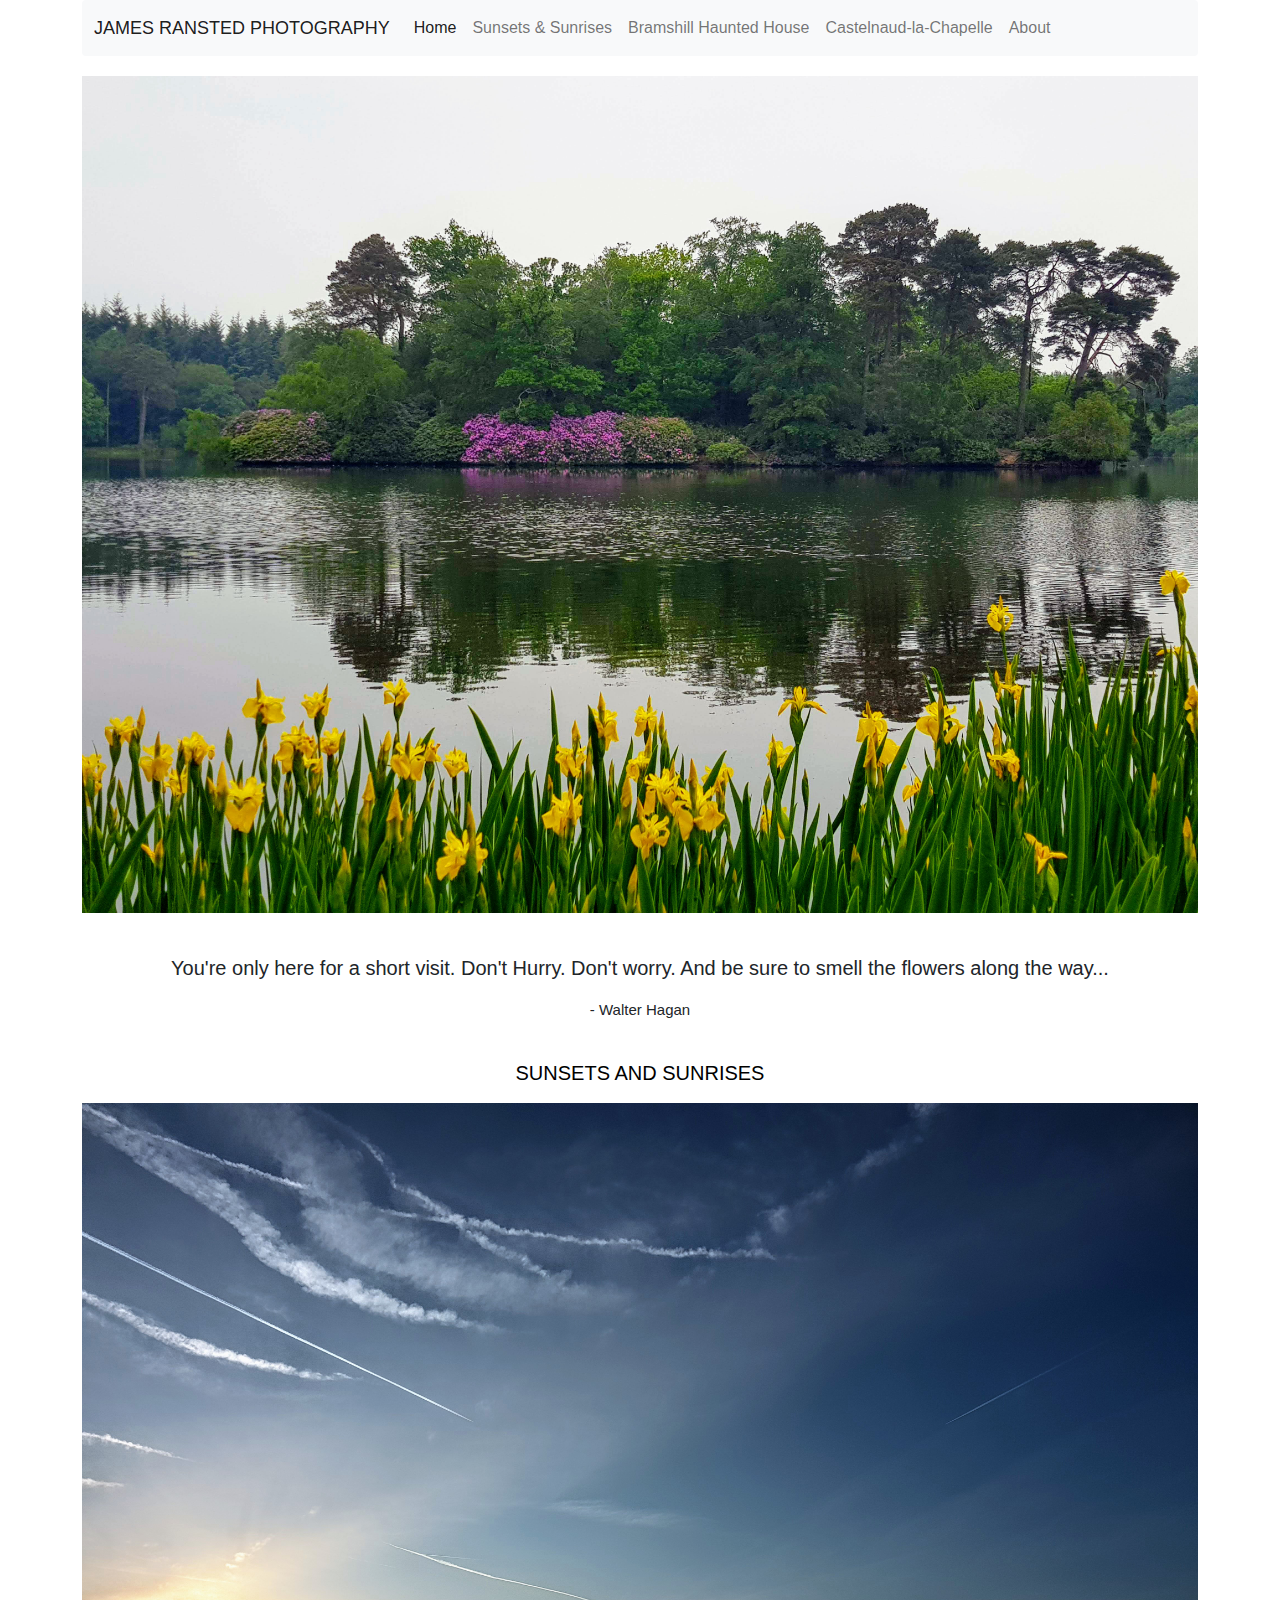
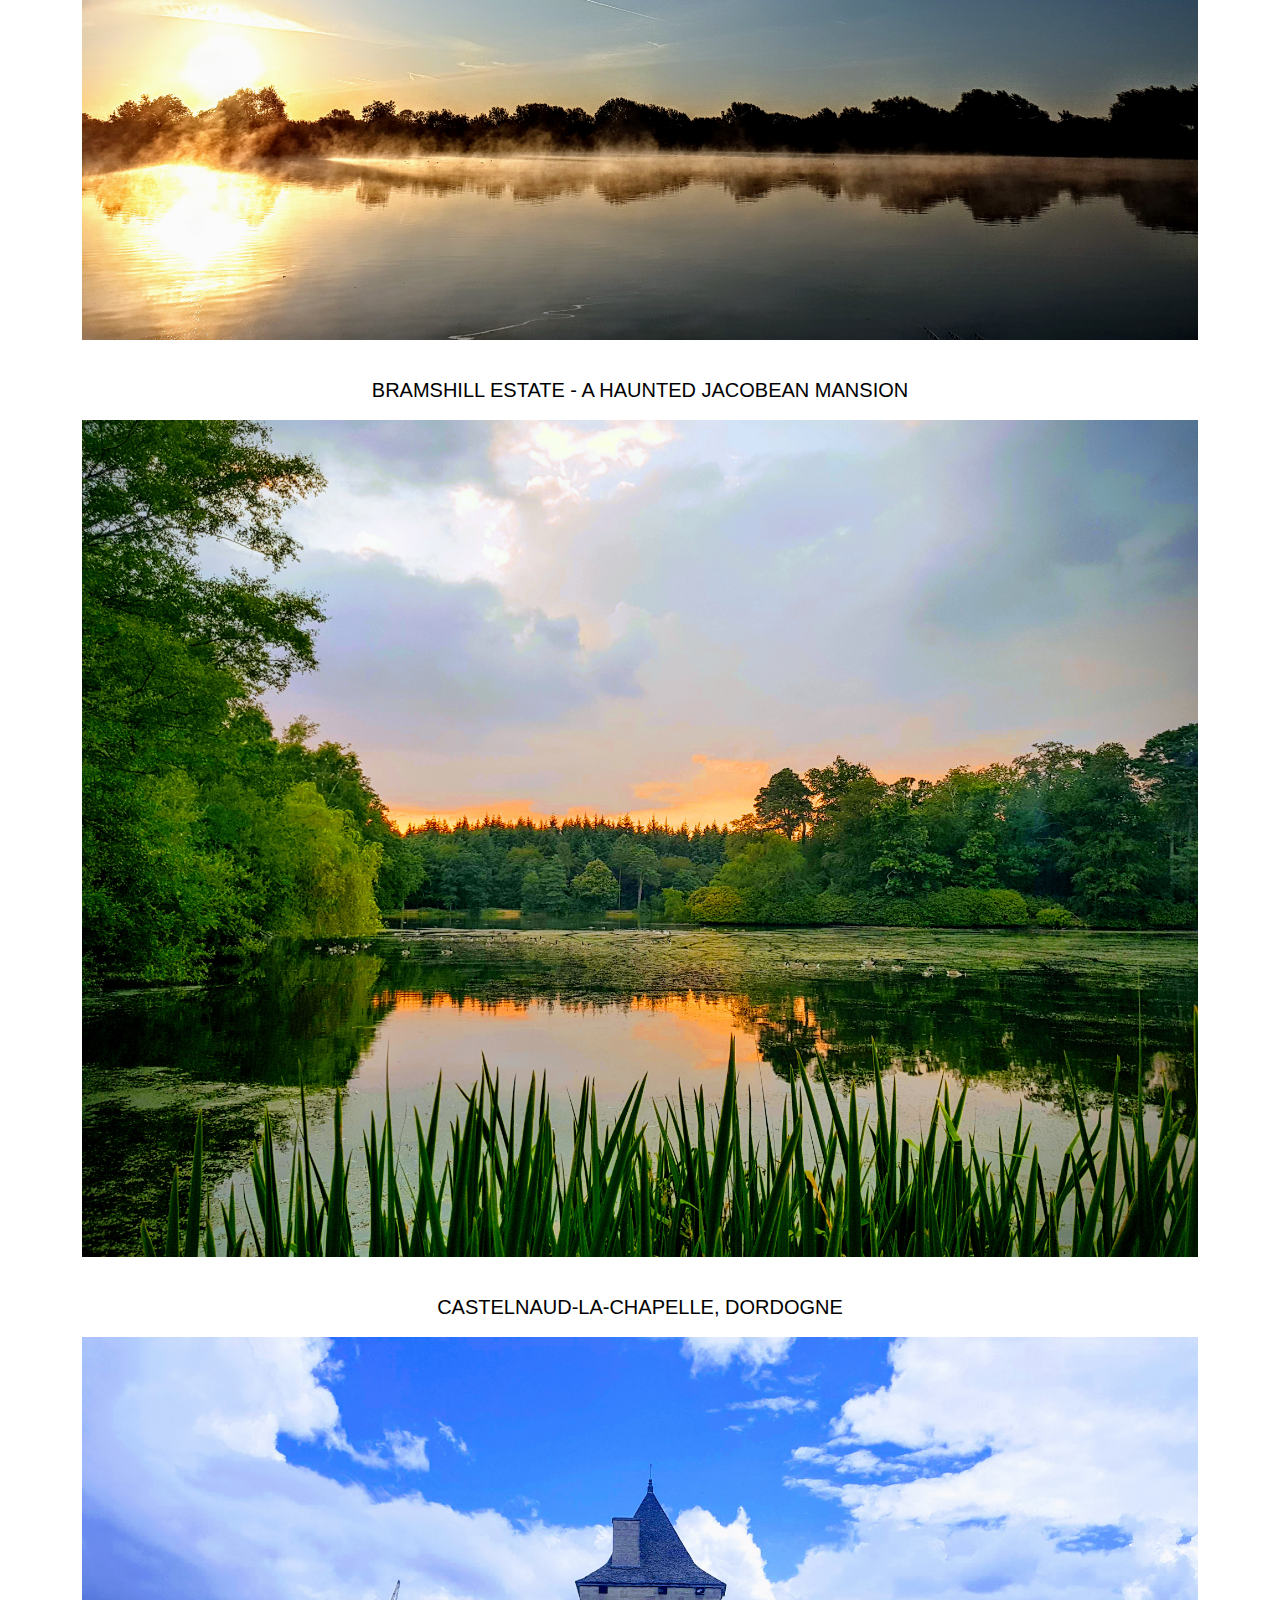
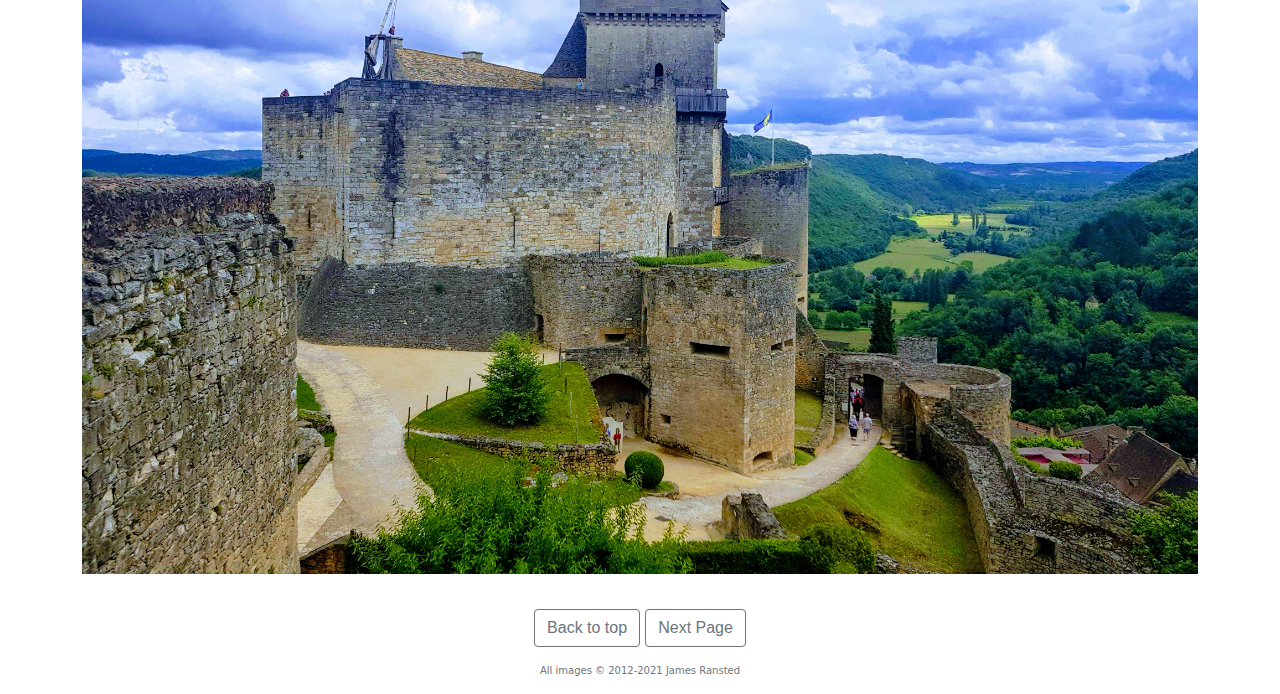
<file: index.html>
<!DOCTYPE html>
<html lang="en">
<head>
    <meta charset="UTF-8">
    <meta http-equiv="X-UA-Compatible" content="IE=edge">
    <meta name="viewport" content="width=device-width, initial-scale=1.0">
    <link rel="stylesheet" href="css/bootstrap.min.css">
    <link rel="stylesheet" type="text/css" href="style.css">
    <title>Document</title>
</head>
<body>
    <div class="container">
        <nav class="navbar navbar-expand-lg navbar-light bg-light rounded" aria-label="Eleventh navbar example">
          <div class="container-fluid">
            <a class="navbar-brand" href="index.html">James Ransted Photography</a>
            <button class="navbar-toggler" type="button" data-bs-toggle="collapse" data-bs-target="#navbarsExample09" aria-controls="navbarsExample09" aria-expanded="false" aria-label="Toggle navigation">
              <span class="navbar-toggler-icon"></span>
            </button>
    
            <div class="collapse navbar-collapse" id="navbarsExample09">
              <ul class="navbar-nav me-auto mb-2 mb-lg-0">
                <li class="nav-item">
                  <a href="index.html" class="nav-link active" aria-current="page">Home</a>
                </li>
                <li class="nav-item">
                  <a href="gallery.html" class="nav-link">Sunsets & Sunrises</a>
                </li>
                <li class="nav-item">
                  <a href="bramshill.html" class="nav-link">Bramshill Haunted House</a>
                </li>
                <li class="nav-item">
                  <a href="dordogne.html" class="nav-link">Castelnaud-la-Chapelle</a>
                </li>
                <li class="nav-item">
                  <a href="about.html" class="nav-link">About</a>
                </li>
              </ul>
            </div>
          </div>
        </nav>
    
        <div id="myCarousel" class="carousel slide carousel-fade w-100 ms-auto me-auto" data-bs-ride="carousel" max-height="800px">
            <div class="carousel-inner" role="listbox">
              <div class="carousel-item active" data-bs-interval="7000">
                <img class="d-block w-100" src="img/20180527_103219-EFFECTS.jpg" alt="Bramshill lake in bloom">
              </div>
              <div class="carousel-item" data-bs-interval="7000">
                <img class="d-block w-100" src="img/20180610_220410-EFFECTS.jpg" alt="Castelnaud Castle">
              </div>
              <div class="carousel-item" data-bs-interval="7000">
                <img class="d-block w-100" src="img/20200710_204937.jpg" alt="Marsh Farm Sunset">
              </div>
            </div>
        </div>
        <div>
          <blockquote class="blockquote">You're only here for a short visit. Don't Hurry. Don't worry. And be sure to smell the flowers along the way...</blockquote>
        </div>
        <div>
          <blockquote class="blockquote author"><p3>- Walter Hagan</p3></blockquote>
        </div>
        <div>
          <div class="link-heading">
            <a href=gallery.html><p1>Sunsets and Sunrises</p1></a>
          </div>
        <div class="img-padding">
          <a href=gallery.html><img src="img/20190914_071438_3.jpg" class="img-fluid" id="horseshoe-sunrise" alt="Horseshoe Sunrise"></a>
        </div>
        <div class="link-heading">
          <a href=bramshill.html><p1>Bramshill Estate - A Haunted Jacobean Mansion</p1></a>
        </div>
        <div class="img-padding">
          <a href=bramshill.html><img src="img/20180712_210116-EFFECTS.jpg" class="img-fluid" alt="Bramshill Main Lake Panorama"></a>
        </div>
        <div class="link-heading">
          <a href=dordogne.html><p1>Castelnaud-la-Chapelle, Dordogne</p1></a>
        </div>
        <div class="img-padding">
          <a href=dordogne.html><img src="img/20180611_145140-EFFECTS.jpg" class="img-fluid" alt="Castelnaud Castle"></a>
        </div>
    </div>
    <div class="btn-container-div">
      <a href="index.html" class="btn btn-outline-secondary" role="button">Back to top</a>
      <a href="gallery.html" class="btn btn-outline-secondary" role="button">Next Page</a>
    </div>
  <script src="js/bootstrap.min.js"></script>
</body>
<footer class="footer mt-auto py-3">
  <div class="container footer-class">
    <span class="text-muted">All images © 2012-2021 James Ransted</span>
  </div>
</footer>
</html>
</file>
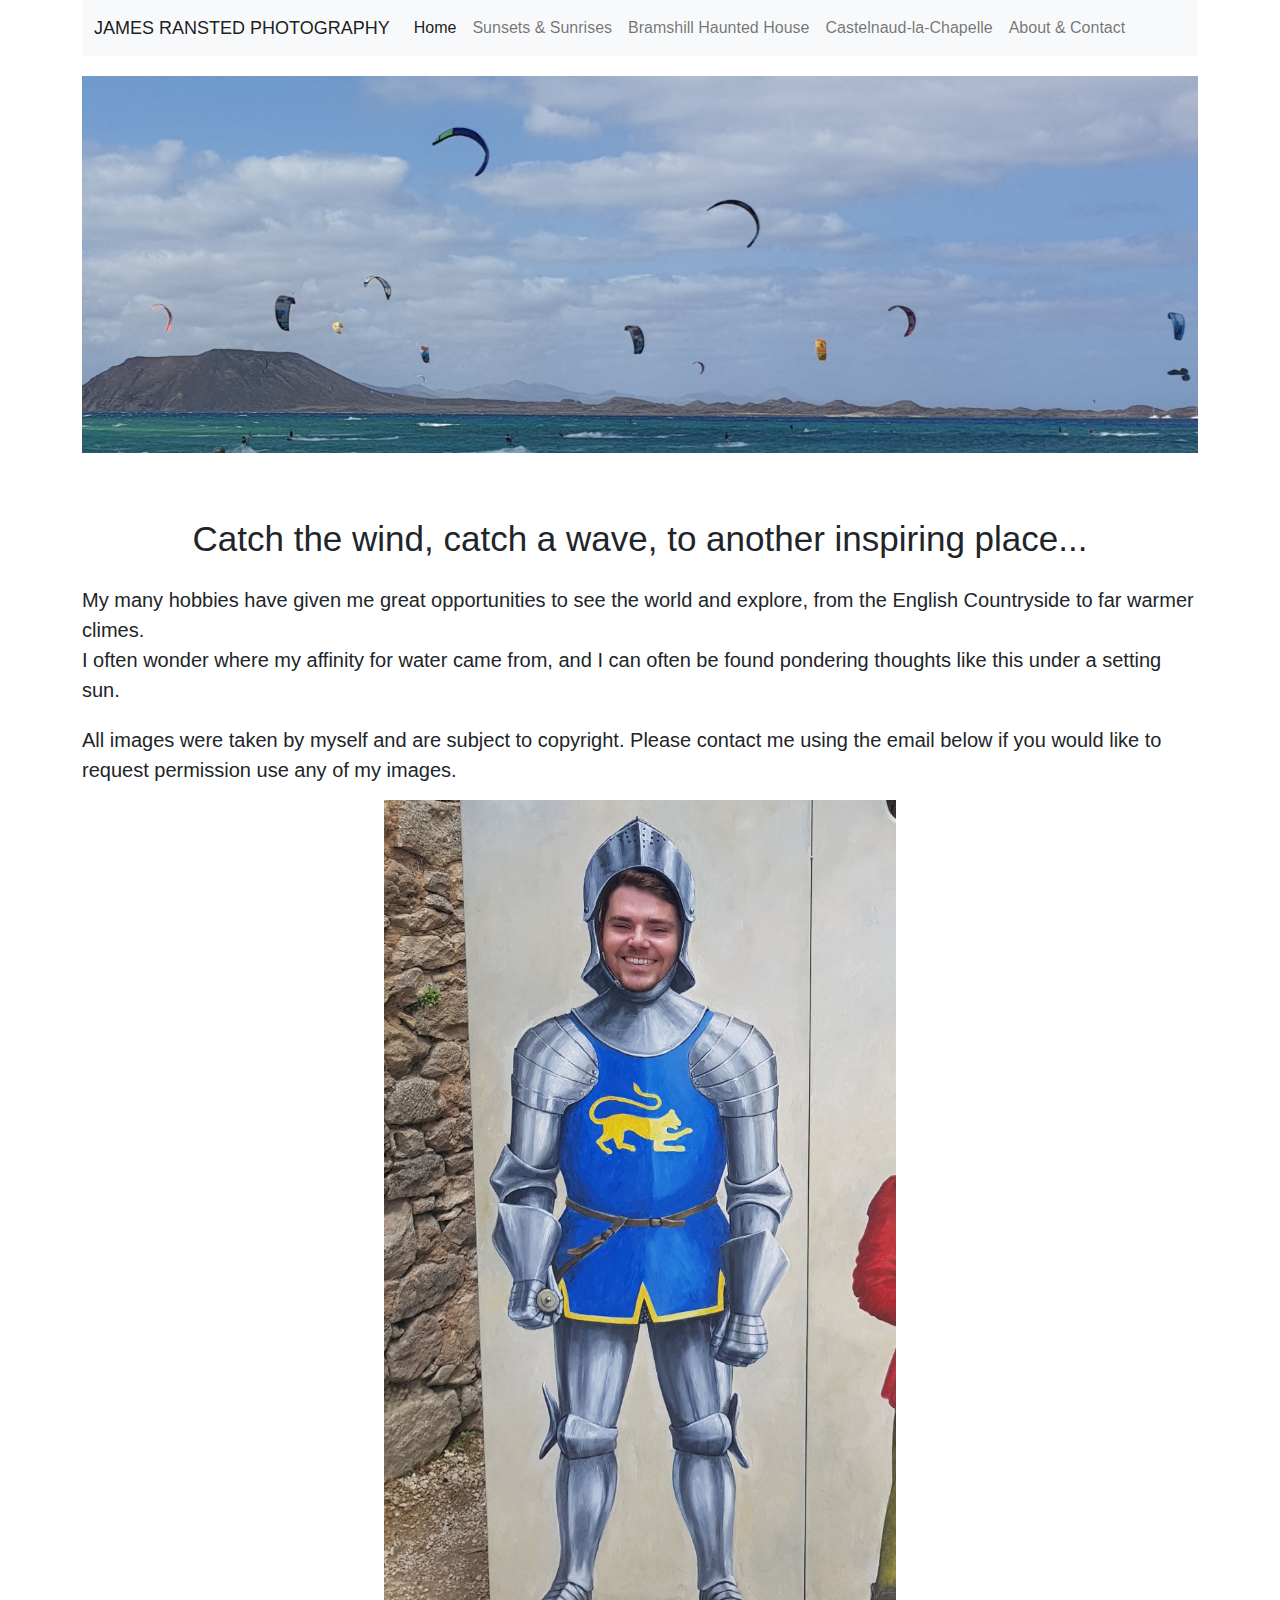
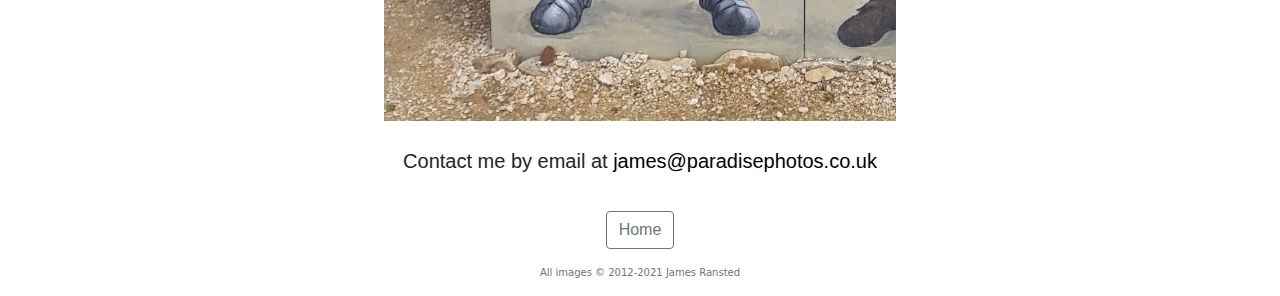
<file: about.html>
<!DOCTYPE html>
<html lang="en">
<head>
    <meta charset="UTF-8">
    <meta http-equiv="X-UA-Compatible" content="IE=edge">
    <meta name="viewport" content="width=device-width, initial-scale=1.0">
    <link rel="stylesheet" href="css/bootstrap.min.css">
    <link rel="stylesheet" type="text/css" href="style.css">
    <title>Paradise Photos | James Ransted Photography</title>
</head>
<body>
    <div class="container">
      <nav class="navbar navbar-expand-lg navbar-light bg-light rounded" aria-label="Eleventh navbar example">
        <div class="container-fluid">
          <a class="navbar-brand" href="index.html">James Ransted Photography</a>
          <button class="navbar-toggler" type="button" data-bs-toggle="collapse" data-bs-target="#navbarsExample09" aria-controls="navbarsExample09" aria-expanded="false" aria-label="Toggle navigation">
            <span class="navbar-toggler-icon"></span>
          </button>
  
          <div class="collapse navbar-collapse" id="navbarsExample09">
            <ul class="navbar-nav me-auto mb-2 mb-lg-0">
              <li class="nav-item">
                <a href="index.html" class="nav-link active" aria-current="page">Home</a>
              </li>
              <li class="nav-item">
                <a href="gallery.html" class="nav-link">Sunsets & Sunrises</a>
              </li>
              <li class="nav-item">
                <a href="bramshill.html" class="nav-link">Bramshill Haunted House</a>
              </li>
              <li class="nav-item">
                <a href="dordogne.html" class="nav-link">Castelnaud-la-Chapelle</a>
              </li>
              <li class="nav-item">
                <a href="about.html" class="nav-link">About & Contact</a>
              </li>
            </ul>
          </div>
        </div>
      </nav>
        <!-- Modal -->
        <div class="modal fade" id="kitesurfmodal" tabindex="-1" aria-labelledby="exampleModalLabel" aria-hidden="true">
          <div class="modal-dialog modal-fullscreen border-0">
            <div class="modal-content border-0">
              <div class="modal-header border-0">
                <button type="button" class="btn-close" data-bs-dismiss="modal" aria-label="Close"></button>
                <h5 class="modal-title border-0" id="exampleModalLabel">Modal title</h5>
              </div>
              <div class="modal-body border-0">
                  <img class="modal-content border-0" src="img/20190606_223430.jpg" class="img-fluid" alt="Flag Beach kitesurfers, Fuerteventura">
              </div>
              <div class="modal-footer">
                <button type="button" class="btn-close" data-bs-dismiss="modal" aria-label="Close"></button>
              </div>
            </div>
          </div>
        </div> 
        <!-- Image -->
        <div data-bs-toggle="modal" data-bs-target="#kitesurfmodal">
          <img src="img/20190606_223430.jpg" class="img-fluid" alt="Flag Beach kitesurfers, Fuerteventura">
        </div>
          <div class="blockquote">
            <div class="quote">
              <p1>Catch the wind, catch a wave, to another inspiring place...</p1>
            </div>
            <div class="text-left-align">
              <p2>My many hobbies have given me great opportunities to see the world and explore, from the English Countryside to far warmer climes.</p2>
            </div>
            <div class="text-left-align">
              <p2>I often wonder where my affinity for water came from, and I can often be found pondering thoughts like this under a setting sun.</p2> 
            </div>
            <div class="blockquote text-left-align">
              <p2>All images were taken by myself and are subject to copyright. Please contact me using the email below if you would like to request permission use any of my images.</a></p2> 
            </div>
          </div>
        </div>
        <!-- Modal -->
        <div class="modal fade" id="frencharmormodal" tabindex="-1" aria-labelledby="exampleModalLabel" aria-hidden="true">
          <div class="modal-dialog modal-fullscreen border-0">
            <div class="modal-content border-0">
              <div class="modal-header border-0">
                <button type="button" class="btn-close" data-bs-dismiss="modal" aria-label="Close"></button>
                <h5 class="modal-title border-0" id="exampleModalLabel">Modal title</h5>
              </div>
              <div class="modal-body border-0">
                  <img class="modal-content border-0" src="img/20180611_145546_2.jpg" class="img-fluid" alt="James in French Armor">
              </div>
              <div class="modal-footer">
                <button type="button" class="btn-close" data-bs-dismiss="modal" aria-label="Close"></button>
              </div>
            </div>
          </div>
        </div> 
        <!-- Image -->
        <div id="profile-photo" data-bs-toggle="modal" data-bs-target="#frencharmormodal">
          <img src="img/20180611_145546_2.jpg" class="img-fluid img-padding" alt="James in French Armor" id="armor">
        </div>
        <div class="blockquote author">
          <p2>Contact me by email at <a href="mailto:James@paradisephotos.co.uk">james@paradisephotos.co.uk</a></p2> 
        </div>
        <div class="btn-container-div">
          <a href="index.html" class="btn btn-outline-secondary" role="button">Home</a>
        </div>
        <script language="JavaScript">
          window.onload = function() {
            document.addEventListener("contextmenu", function(e){
              e.preventDefault();
            }, false);
            document.addEventListener("keydown", function(e) {
            //document.onkeydown = function(e) {
              // "I" key
              if (e.ctrlKey && e.shiftKey && e.keyCode == 73) {
                disabledEvent(e);
              }
              // "J" key
              if (e.ctrlKey && e.shiftKey && e.keyCode == 74) {
                disabledEvent(e);
              }
              // "S" key + macOS
              if (e.keyCode == 83 && (navigator.platform.match("Mac") ? e.metaKey : e.ctrlKey)) {
                disabledEvent(e);
              }
              // "U" key
              if (e.ctrlKey && e.keyCode == 85) {
                disabledEvent(e);
              }
              // "F12" key
              if (event.keyCode == 123) {
                disabledEvent(e);
              }
            }, false);
            function disabledEvent(e){
              if (e.stopPropagation){
                e.stopPropagation();
              } else if (window.event){
                window.event.cancelBubble = true;
              }
              e.preventDefault();
              return false;
            }
          };
        </script>  
    <script src="js/bootstrap.min.js"></script>
</body>
<footer class="footer mt-auto py-3">
  <div class="container footer-class">
    <span class="text-muted">All images © 2012-2021 James Ransted</span>
  </div>
</footer>
</html>
</file>
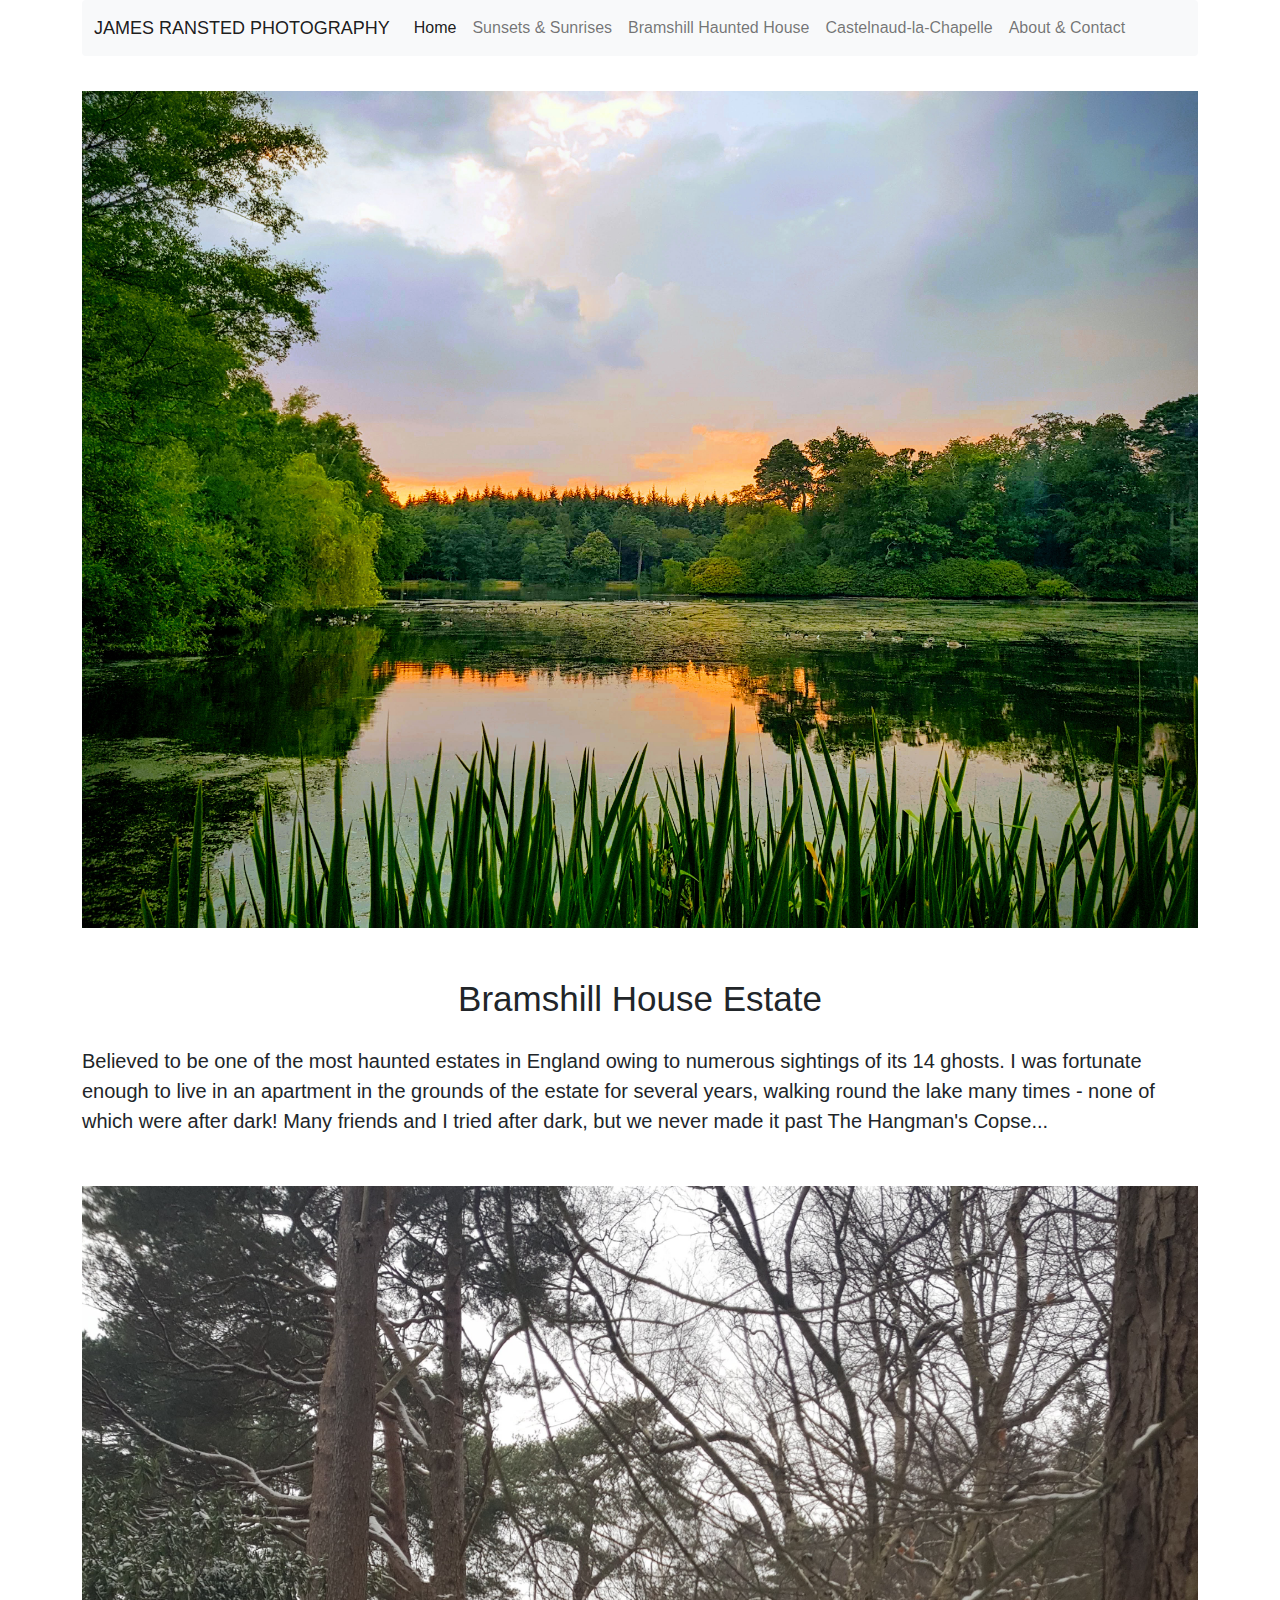
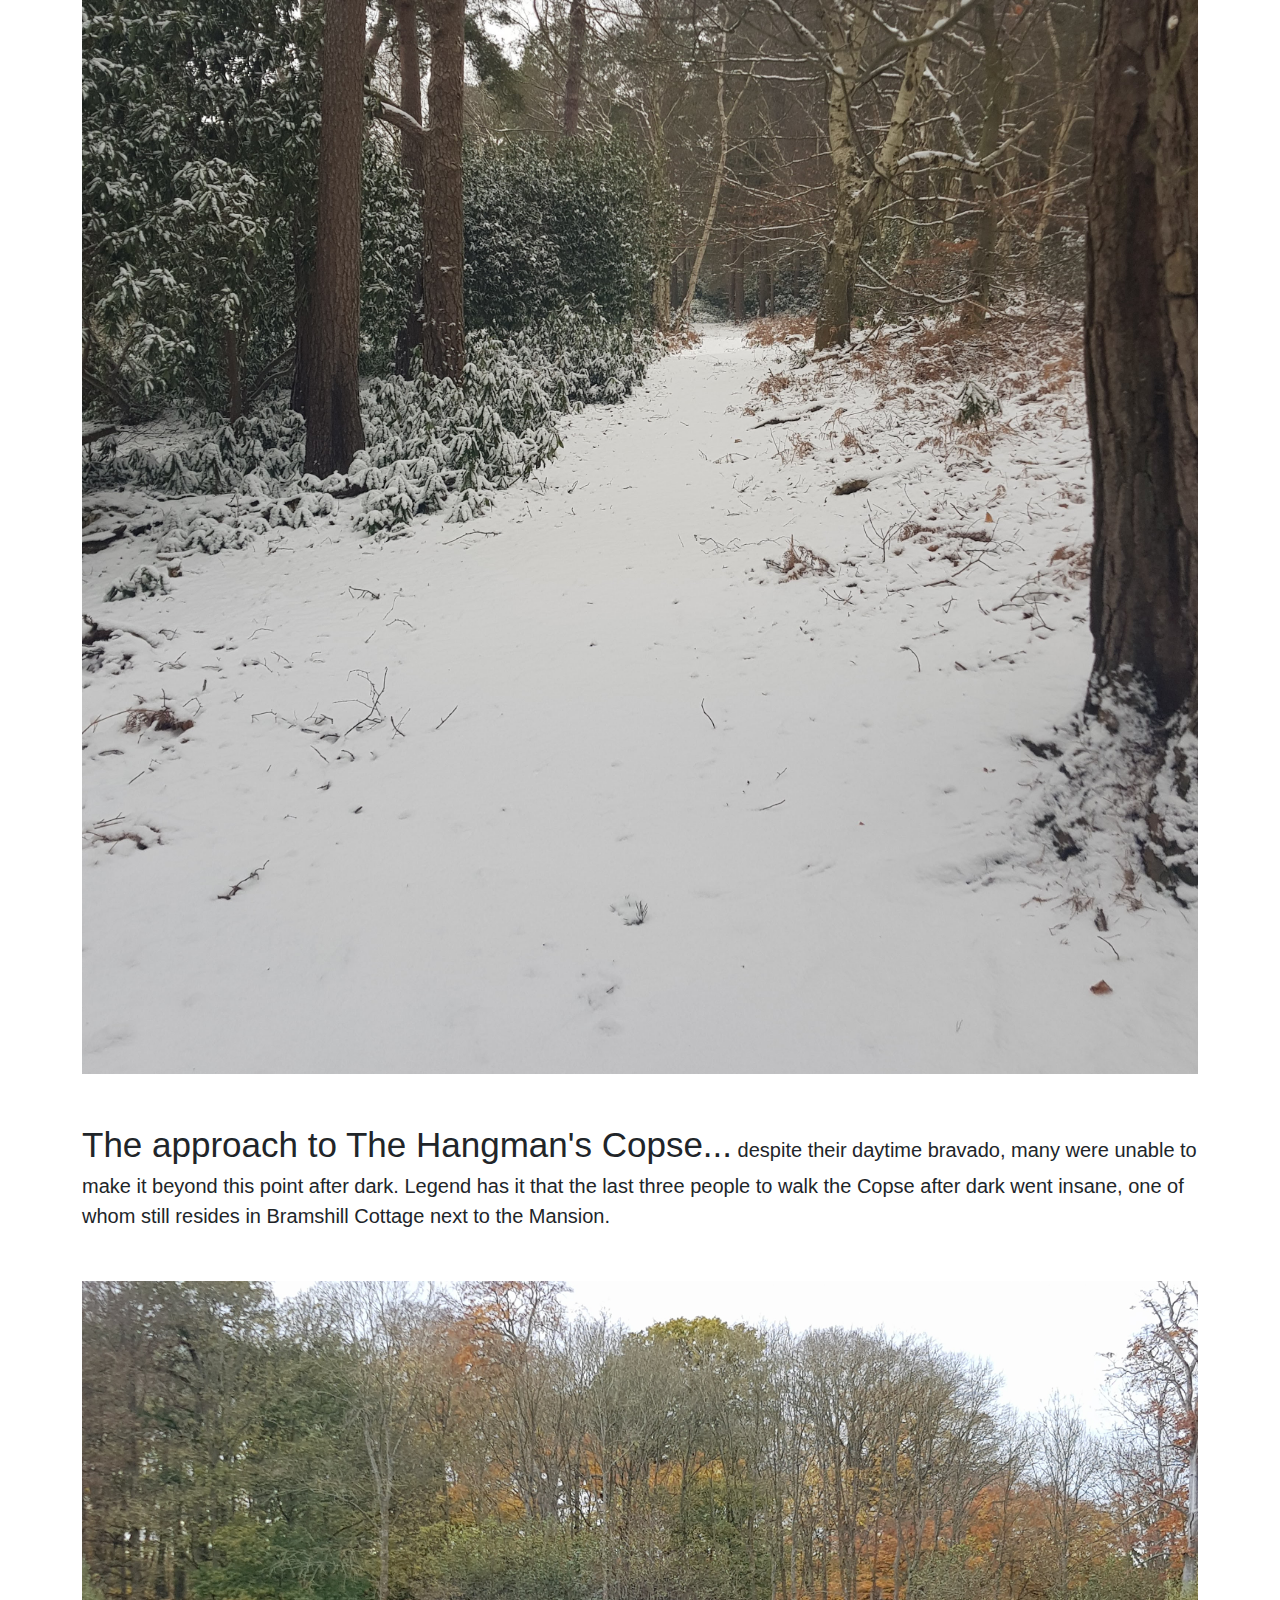
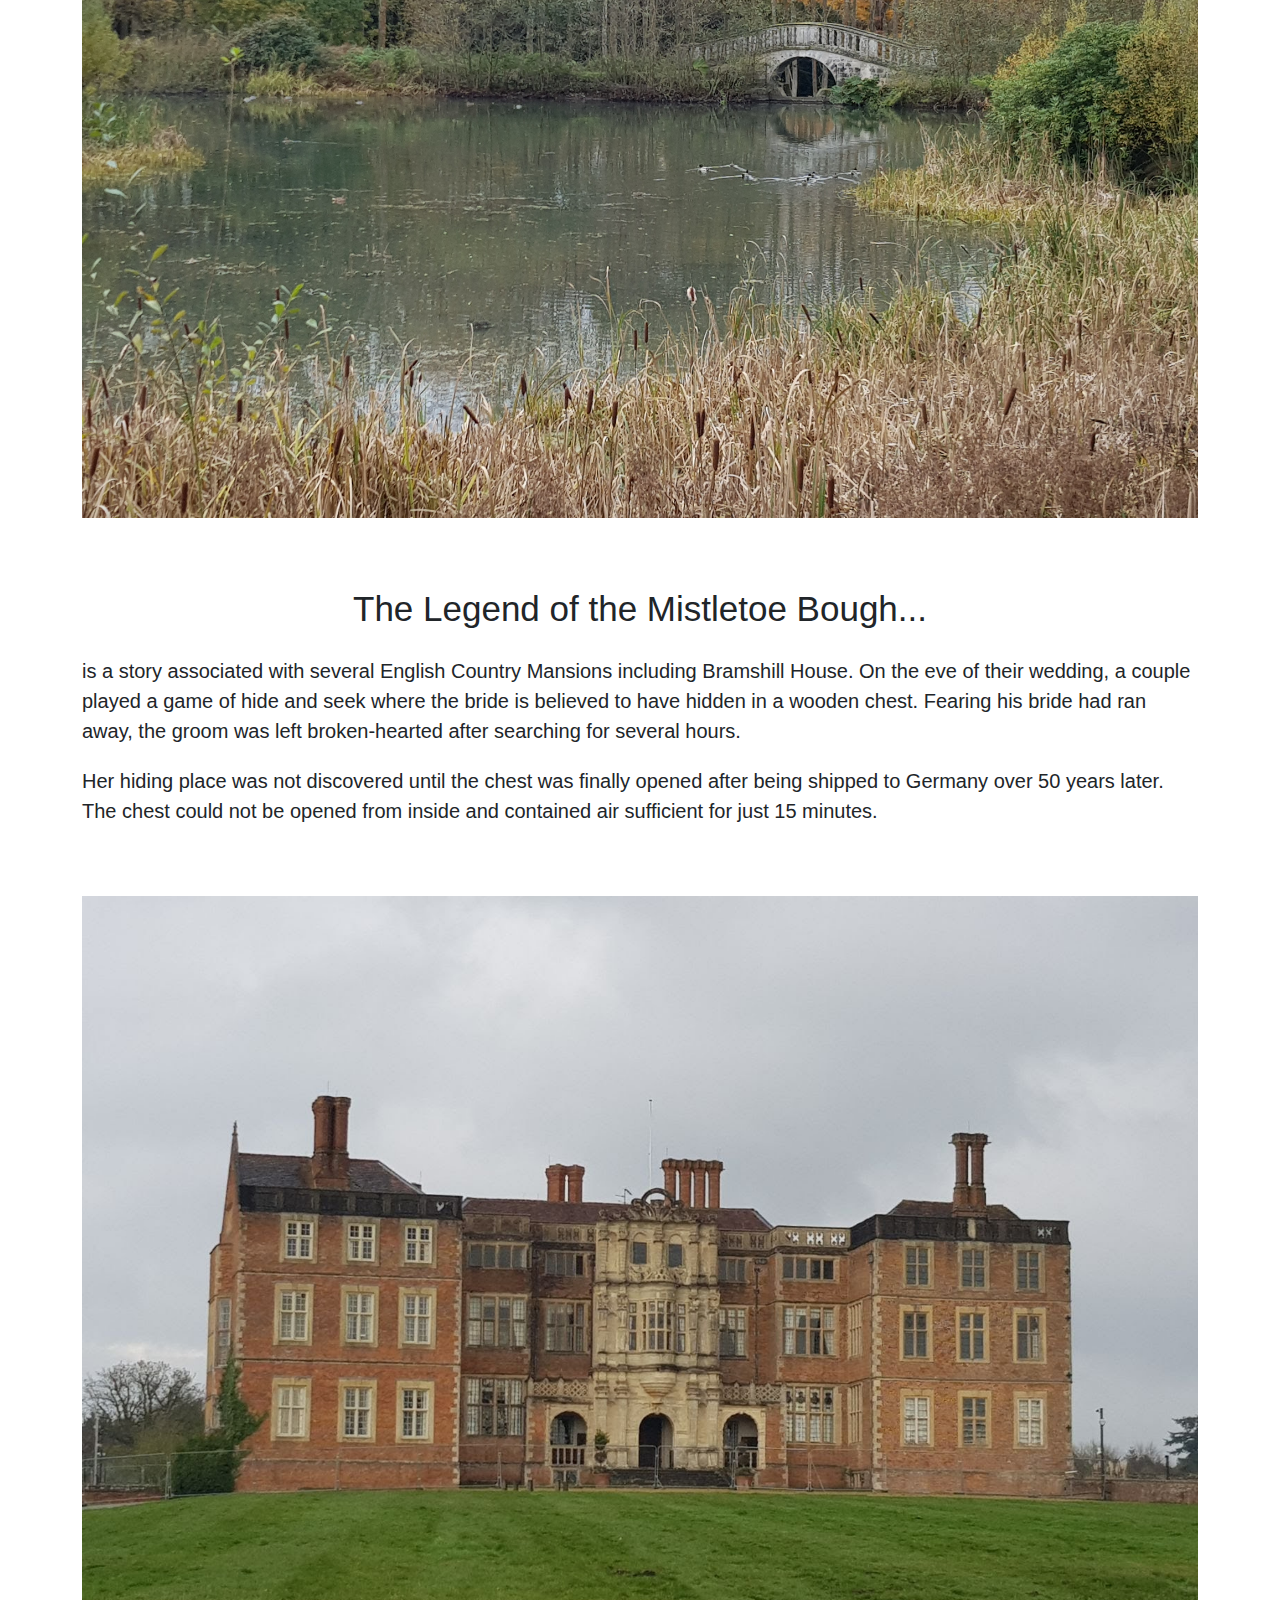
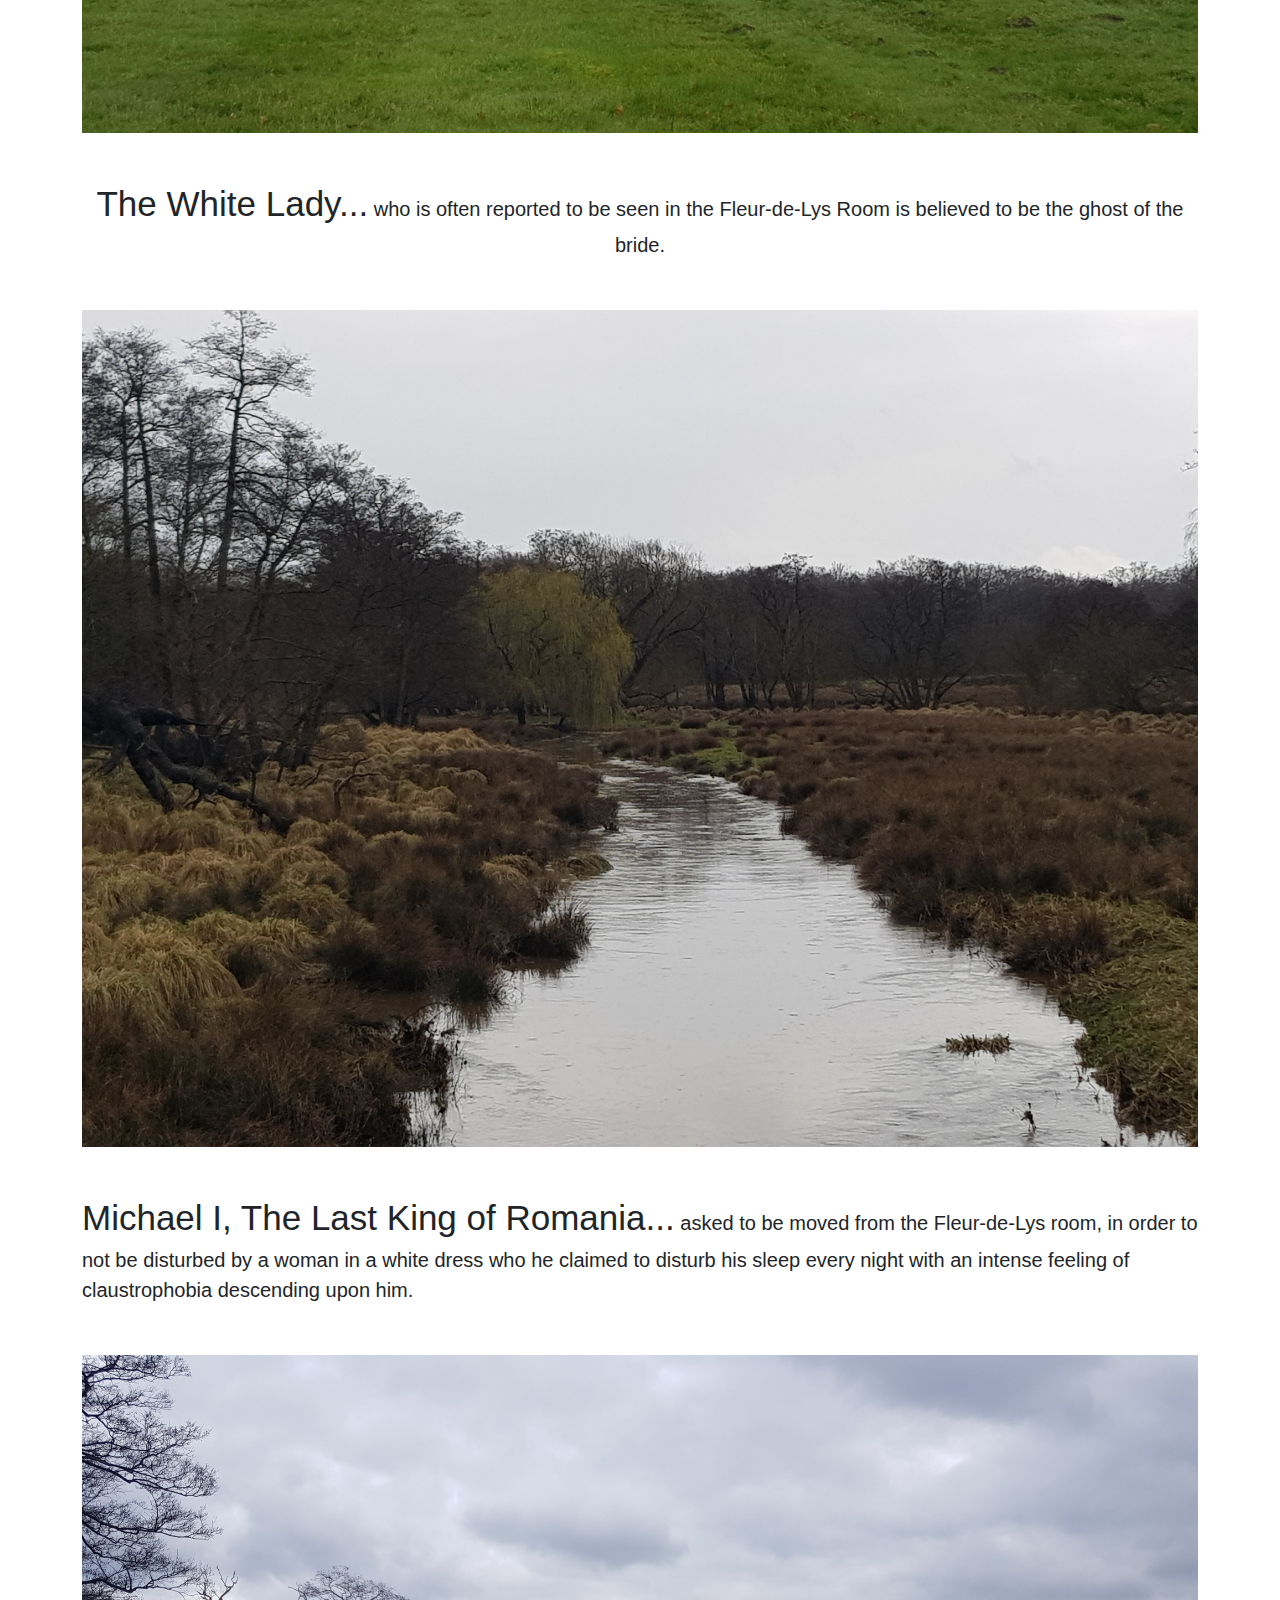
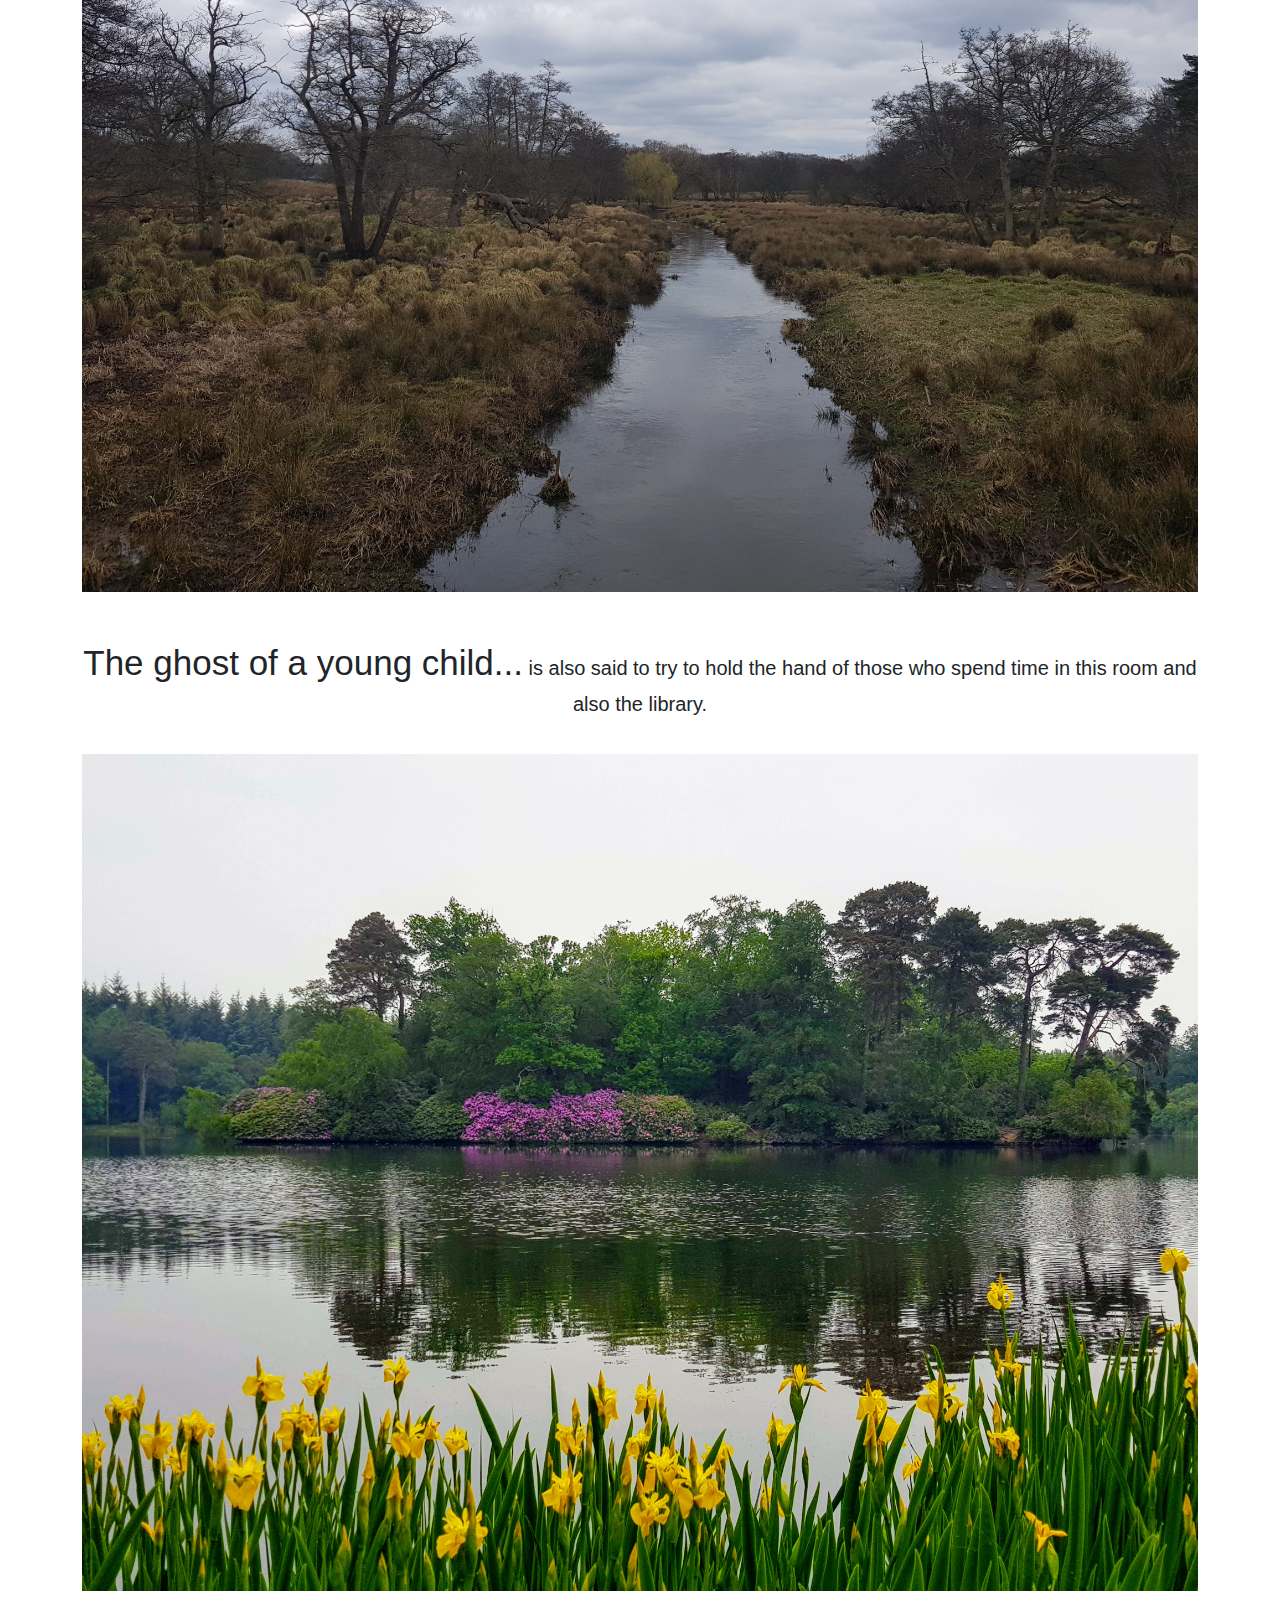
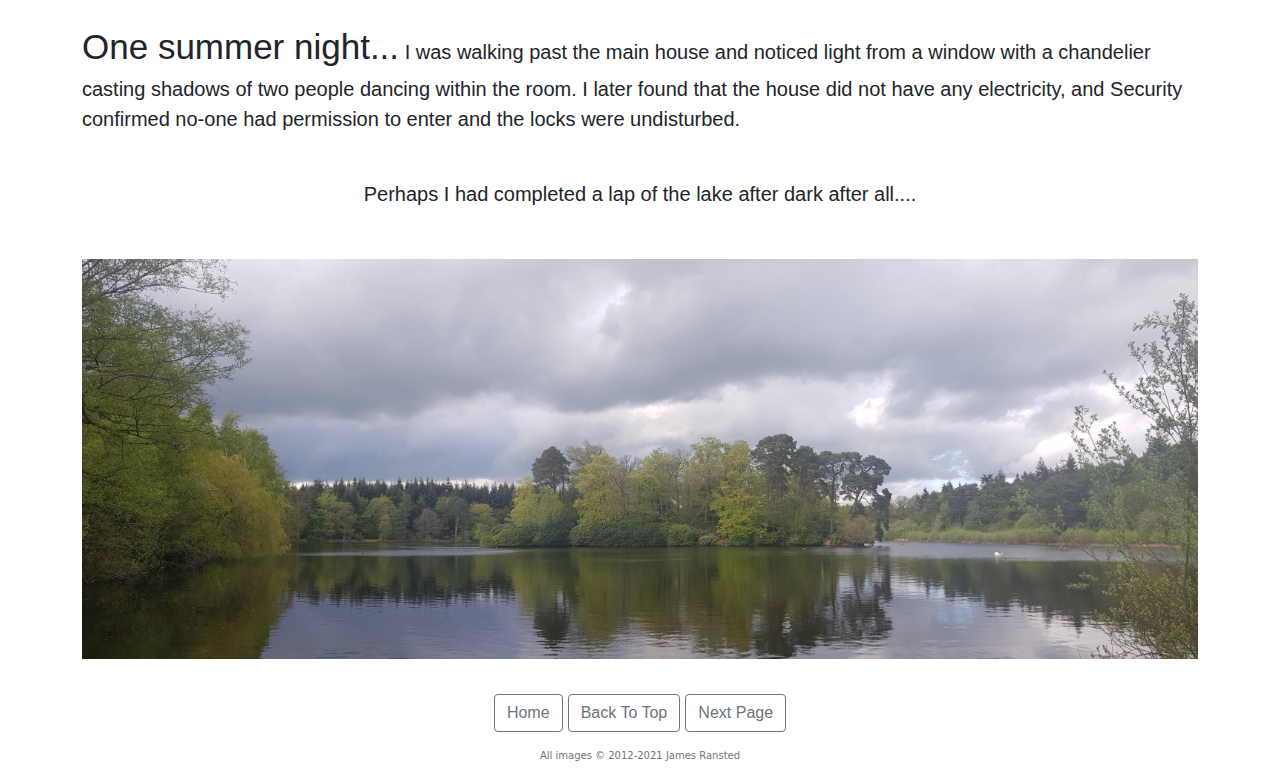
<file: bramshill.html>
<!DOCTYPE html>
<html lang="en">
<head>
    <meta charset="UTF-8">
    <meta http-equiv="X-UA-Compatible" content="IE=edge">
    <meta name="viewport" content="width=device-width, initial-scale=1.0">
    <link rel="stylesheet" href="css/bootstrap.min.css">
    <link rel="stylesheet" type="text/css" href="style.css">
    <title>Paradise Photos | James Ransted Photography</title>
</head>
<body>
    <div class="container">
      <nav class="navbar navbar-expand-lg navbar-light bg-light rounded" aria-label="Eleventh navbar example">
        <div class="container-fluid">
          <a class="navbar-brand" href="index.html">James Ransted Photography</a>
          <button class="navbar-toggler" type="button" data-bs-toggle="collapse" data-bs-target="#navbarsExample09" aria-controls="navbarsExample09" aria-expanded="false" aria-label="Toggle navigation">
            <span class="navbar-toggler-icon"></span>
          </button>
  
          <div class="collapse navbar-collapse" id="navbarsExample09">
            <ul class="navbar-nav me-auto mb-2 mb-lg-0">
              <li class="nav-item">
                <a href="index.html" class="nav-link active" aria-current="page">Home</a>
              </li>
              <li class="nav-item">
                <a href="gallery.html" class="nav-link">Sunsets & Sunrises</a>
              </li>
              <li class="nav-item">
                <a href="bramshill.html" class="nav-link">Bramshill Haunted House</a>
              </li>
              <li class="nav-item">
                <a href="dordogne.html" class="nav-link">Castelnaud-la-Chapelle</a>
              </li>
              <li class="nav-item">
                <a href="about.html" class="nav-link">About & Contact</a>
              </li>
            </ul>
          </div>
        </div>
      </nav>
        <!-- Modal -->
        <div class="modal fade" id="bramshillmainmodal" tabindex="-1" aria-labelledby="exampleModalLabel" aria-hidden="true">
          <div class="modal-dialog modal-fullscreen border-0">
            <div class="modal-content border-0">
              <div class="modal-header border-0" style="display:none">
                <h5 class="modal-title border-0" id="exampleModalLabel">Modal title</h5>
              </div>
              <div class="modal-body border-0">
                  <img class="modal-content border-0" src="img/20180712_210116-EFFECTS.jpg" class="img-fluid" alt="Bramshill Main Lake Panorama">
              </div>
              <div class="modal-footer">
                <button type="button" class="btn-close" data-bs-dismiss="modal" aria-label="Close"></button>
              </div>
            </div>
          </div>
        </div> 
        <!-- Image --> 
        <div class="img-padding" data-bs-toggle="modal" data-bs-target="#bramshillmainmodal">
            <img src="img/20180712_210116-EFFECTS.jpg" class="img-fluid" alt="Bramshill Main Lake Panorama">
        </div>
        <div class="blockquote author">
          <div id="bramshill-title">
            <p1>Bramshill House Estate</p1>
          </div>
          <div class="text-left-align">
            <p2>Believed to be one of the most haunted estates in England owing to numerous sightings of its 14 ghosts. I was fortunate enough to live in an apartment in the grounds of the estate for several years, walking round the lake many times - none of which were after dark! Many friends and I tried after dark, but we never made it past The Hangman's Copse...</p2>
          </div>
        </div>
        <!-- Modal -->
        <div class="modal fade" id="copsemodal" tabindex="-1" aria-labelledby="exampleModalLabel" aria-hidden="true">
          <div class="modal-dialog modal-fullscreen border-0">
            <div class="modal-content border-0">
              <div class="modal-header border-0" style="display:none">
                <h5 class="modal-title border-0" id="exampleModalLabel">Modal title</h5>
              </div>
              <div class="modal-body border-0">
                  <img class="modal-content border-0" src="img/20180301_112153.jpg" class="img-fluid" alt="Path to The Hangmans Copse">
              </div>
              <div class="modal-footer">
                <button type="button" class="btn-close" data-bs-dismiss="modal" aria-label="Close"></button>
              </div>
            </div>
          </div>
        </div> 
        <!-- Image --> 
        <div class="img-padding" data-bs-toggle="modal" data-bs-target="#copsemodal">
          <img src="img/20180301_112153.jpg" class="img-fluid" alt="Path to The Hangmans Copse">
        </div>
        <div class="blockquote author text-left-align">
          <p1>The approach to The Hangman's Copse...</p1>
          <p2>despite their daytime bravado, many were unable to make it beyond this point after dark. Legend has it that the last three people to walk the Copse after dark went insane, one of whom still resides in Bramshill Cottage next to the Mansion.</p2>
        </div>  
        <!-- Modal -->
        <div class="modal fade" id="bridgemodal" tabindex="-1" aria-labelledby="exampleModalLabel" aria-hidden="true">
          <div class="modal-dialog modal-fullscreen border-0">
            <div class="modal-content border-0">
              <div class="modal-header border-0" style="display:none">
                <h5 class="modal-title border-0" id="exampleModalLabel">Modal title</h5>
              </div>
              <div class="modal-body border-0">
                  <img class="modal-content border-0" src="img/20171113_105557.jpg" class="img-fluid" alt="Small Lake Bridge">
              </div>
              <div class="modal-footer">
                <button type="button" class="btn-close" data-bs-dismiss="modal" aria-label="Close"></button>
              </div>
            </div>
          </div>
        </div> 
        <!-- Image --> 
        <div class="img-padding" data-bs-toggle="modal" data-bs-target="#bridgemodal">
            <img src="img/20171113_105557.jpg" class="img-fluid" alt="Small Lake Bridge">
        </div>
        <div class="blockquote author">
            <div class="bramshill-title text-spacing">
              <p1>The Legend of the Mistletoe Bough...</p1>
            </div>
            <div class="text-left-align">  
              <p2>is a story associated with several English Country Mansions including Bramshill House. On the eve of their wedding, a couple played a game of hide and seek where the bride is believed to have hidden in a wooden chest. Fearing his bride had ran away, the groom was left broken-hearted after searching for several hours.</p2> 
            </div>
            <div class="text-spacing text-left-align">
                <p2>Her hiding place was not discovered until the chest was finally opened after being shipped to Germany over 50 years later. The chest could not be opened from inside and contained air sufficient for just 15 minutes.</p2>
            </div>
        </div>


        <!-- Modal -->
        <div class="modal fade" id="bramshillhousemodal" tabindex="-1" aria-labelledby="exampleModalLabel" aria-hidden="true">
          <div class="modal-dialog modal-fullscreen border-0">
            <div class="modal-content border-0">
              <div class="modal-header border-0" style="display:none">
                <h5 class="modal-title border-0" id="exampleModalLabel">Modal title</h5>
              </div>
              <div class="modal-body border-0">
                  <img class="modal-content border-0" src="img/IMG-20180416-WA0006.jpg" class="img-fluid" alt="Small Lake Bridge">
              </div>
              <div class="modal-footer">
                <button type="button" class="btn-close" data-bs-dismiss="modal" aria-label="Close"></button>
              </div>
            </div>
          </div>
        </div> 
        <!-- Image --> 
        <div class="img-padding" data-bs-toggle="modal" data-bs-target="#bramshillhousemodal">
            <img src="img/IMG-20180416-WA0006.jpg" class="img-fluid" alt="Bramshill House">
        </div>
        <div class="blockquote author">
          <p1>The White Lady...</p1>
          <p2>who is often reported to be seen in the Fleur-de-Lys Room is believed to be the ghost of the bride.</p2>
        </div>
        <!-- Modal -->
        <div class="modal fade" id="whitewatermodal" tabindex="-1" aria-labelledby="exampleModalLabel" aria-hidden="true">
          <div class="modal-dialog modal-fullscreen border-0">
            <div class="modal-content border-0">
              <div class="modal-header border-0" style="display:none">
                <h5 class="modal-title border-0" id="exampleModalLabel">Modal title</h5>
              </div>
              <div class="modal-body border-0">
                  <img class="modal-content border-0" src="img/20180402_101508.jpg" class="img-fluid" alt="Small Lake Bridge">
              </div>
              <div class="modal-footer">
                <button type="button" class="btn-close" data-bs-dismiss="modal" aria-label="Close"></button>
              </div>
            </div>
          </div>
        </div> 
        <!-- Image --> 
        <div class="img-padding" data-bs-toggle="modal" data-bs-target="#whitewatermodal">
          <img src="img/20180402_101508.jpg" class="img-fluid" alt="The River Whitewater">
      </div>
      <div class="blockquote author text-left-align">
        <p1>Michael I, The Last King of Romania...</p1>
        <p2>asked to be moved from the Fleur-de-Lys room, in order to not be disturbed by a woman in a white dress who he claimed to disturb his sleep every night with an intense feeling of claustrophobia descending upon him.</p2>
      </div>
      <!-- Modal -->
      <div class="modal fade" id="whitewatertwomodal" tabindex="-1" aria-labelledby="exampleModalLabel" aria-hidden="true">
        <div class="modal-dialog modal-fullscreen border-0">
          <div class="modal-content border-0">
            <div class="modal-header border-0" style="display:none">
              <h5 class="modal-title border-0" id="exampleModalLabel">Modal title</h5>
            </div>
            <div class="modal-body border-0">
                <img class="modal-content border-0" src="img/20180401_162131.jpg" class="img-fluid" alt="Small Lake Bridge">
            </div>
            <div class="modal-footer">
              <button type="button" class="btn-close" data-bs-dismiss="modal" aria-label="Close"></button>
            </div>
          </div>
        </div>
      </div> 
      <!-- Image -->
      <div class="img-padding" data-bs-toggle="modal" data-bs-target="#whitewatertwomodal">
        <img src="img/20180401_162131.jpg" class="img-fluid" alt="Small Lake Bridge">
      </div>
      <div class="blockquote author">
        <p1>The ghost of a young child...</p1>
        <p2>is also said to try to hold the hand of those who spend time in this room and also the library.</p2>
      </div>
      <!-- Modal -->
      <div class="modal fade" id="lakebloommodal" tabindex="-1" aria-labelledby="exampleModalLabel" aria-hidden="true">
        <div class="modal-dialog modal-fullscreen border-0">
          <div class="modal-content border-0">
            <div class="modal-header border-0" style="display:none">
              <h5 class="modal-title border-0" id="exampleModalLabel">Modal title</h5>
            </div>
            <div class="modal-body border-0">
                <img class="modal-content border-0" src="img/20180527_103219-EFFECTS.jpg" class="img-fluid" alt="Bramshill Main Lake in bloom">
            </div>
            <div class="modal-footer">
              <button type="button" class="btn-close" data-bs-dismiss="modal" aria-label="Close"></button>
            </div>
          </div>
        </div>
      </div> 
      <!-- Image -->
      <div data-bs-toggle="modal" data-bs-target="#lakebloommodal">
        <img src="img/20180527_103219-EFFECTS.jpg" class="img-fluid" alt="Bramshill Main Lake in bloom">
      </div>
        <div class="blockquote author text-left-align">
          <p1>One summer night...</p1>
          <p2>I was walking past the main house and noticed light from a window with a chandelier casting shadows of two people dancing within the room. I later found that the house did not have any electricity, and Security confirmed no-one had permission to enter and the locks were undisturbed.</p2> 
        </div>
        <div class="blockquote author">
          <p2>Perhaps I had completed a lap of the lake after dark after all....</p2> 
        </div>
      <!-- Modal -->
      <div class="modal fade" id="lakepanoramamodal" tabindex="-1" aria-labelledby="exampleModalLabel" aria-hidden="true">
        <div class="modal-dialog modal-fullscreen border-0">
          <div class="modal-content border-0">
            <div class="modal-header border-0" style="display:none">
              <h5 class="modal-title border-0" id="exampleModalLabel">Modal title</h5>
            </div>
            <div class="modal-body border-0">
                <img class="modal-content border-0" src="img/20180425_165613.jpg" class="img-fluid" alt="Bramshill Main Lake Panorama">
            </div>
            <div class="modal-footer">
              <button type="button" class="btn-close" data-bs-dismiss="modal" aria-label="Close"></button>
            </div>
          </div>
        </div>
      </div> 
      <!-- Image -->  
      <div class="img-padding" data-bs-toggle="modal" data-bs-target="#lakepanoramamodal">
        <img src="img/20180425_165613.jpg" class="img-fluid" alt="Bramshill Main Lake Panorama">
      </div>
      <div class="btn-container-div">
        <a href="index.html" class="btn btn-outline-secondary" role="button">Home</a>
        <a href="bramshill.html" class="btn btn-outline-secondary" role="button">Back To Top</a>
        <a href="dordogne.html" class="btn btn-outline-secondary" role="button">Next Page</a>
      </div>
      <script language="JavaScript">
        window.onload = function() {
          document.addEventListener("contextmenu", function(e){
            e.preventDefault();
          }, false);
          document.addEventListener("keydown", function(e) {
          //document.onkeydown = function(e) {
            // "I" key
            if (e.ctrlKey && e.shiftKey && e.keyCode == 73) {
              disabledEvent(e);
            }
            // "J" key
            if (e.ctrlKey && e.shiftKey && e.keyCode == 74) {
              disabledEvent(e);
            }
            // "S" key + macOS
            if (e.keyCode == 83 && (navigator.platform.match("Mac") ? e.metaKey : e.ctrlKey)) {
              disabledEvent(e);
            }
            // "U" key
            if (e.ctrlKey && e.keyCode == 85) {
              disabledEvent(e);
            }
            // "F12" key
            if (event.keyCode == 123) {
              disabledEvent(e);
            }
          }, false);
          function disabledEvent(e){
            if (e.stopPropagation){
              e.stopPropagation();
            } else if (window.event){
              window.event.cancelBubble = true;
            }
            e.preventDefault();
            return false;
          }
        };
      </script>
    <script src="js/bootstrap.min.js"></script>
</body>
<footer class="footer mt-auto py-3">
  <div class="container footer-class">
    <span class="text-muted">All images © 2012-2021 James Ransted</span>
  </div>
</footer>
</html>
</file>
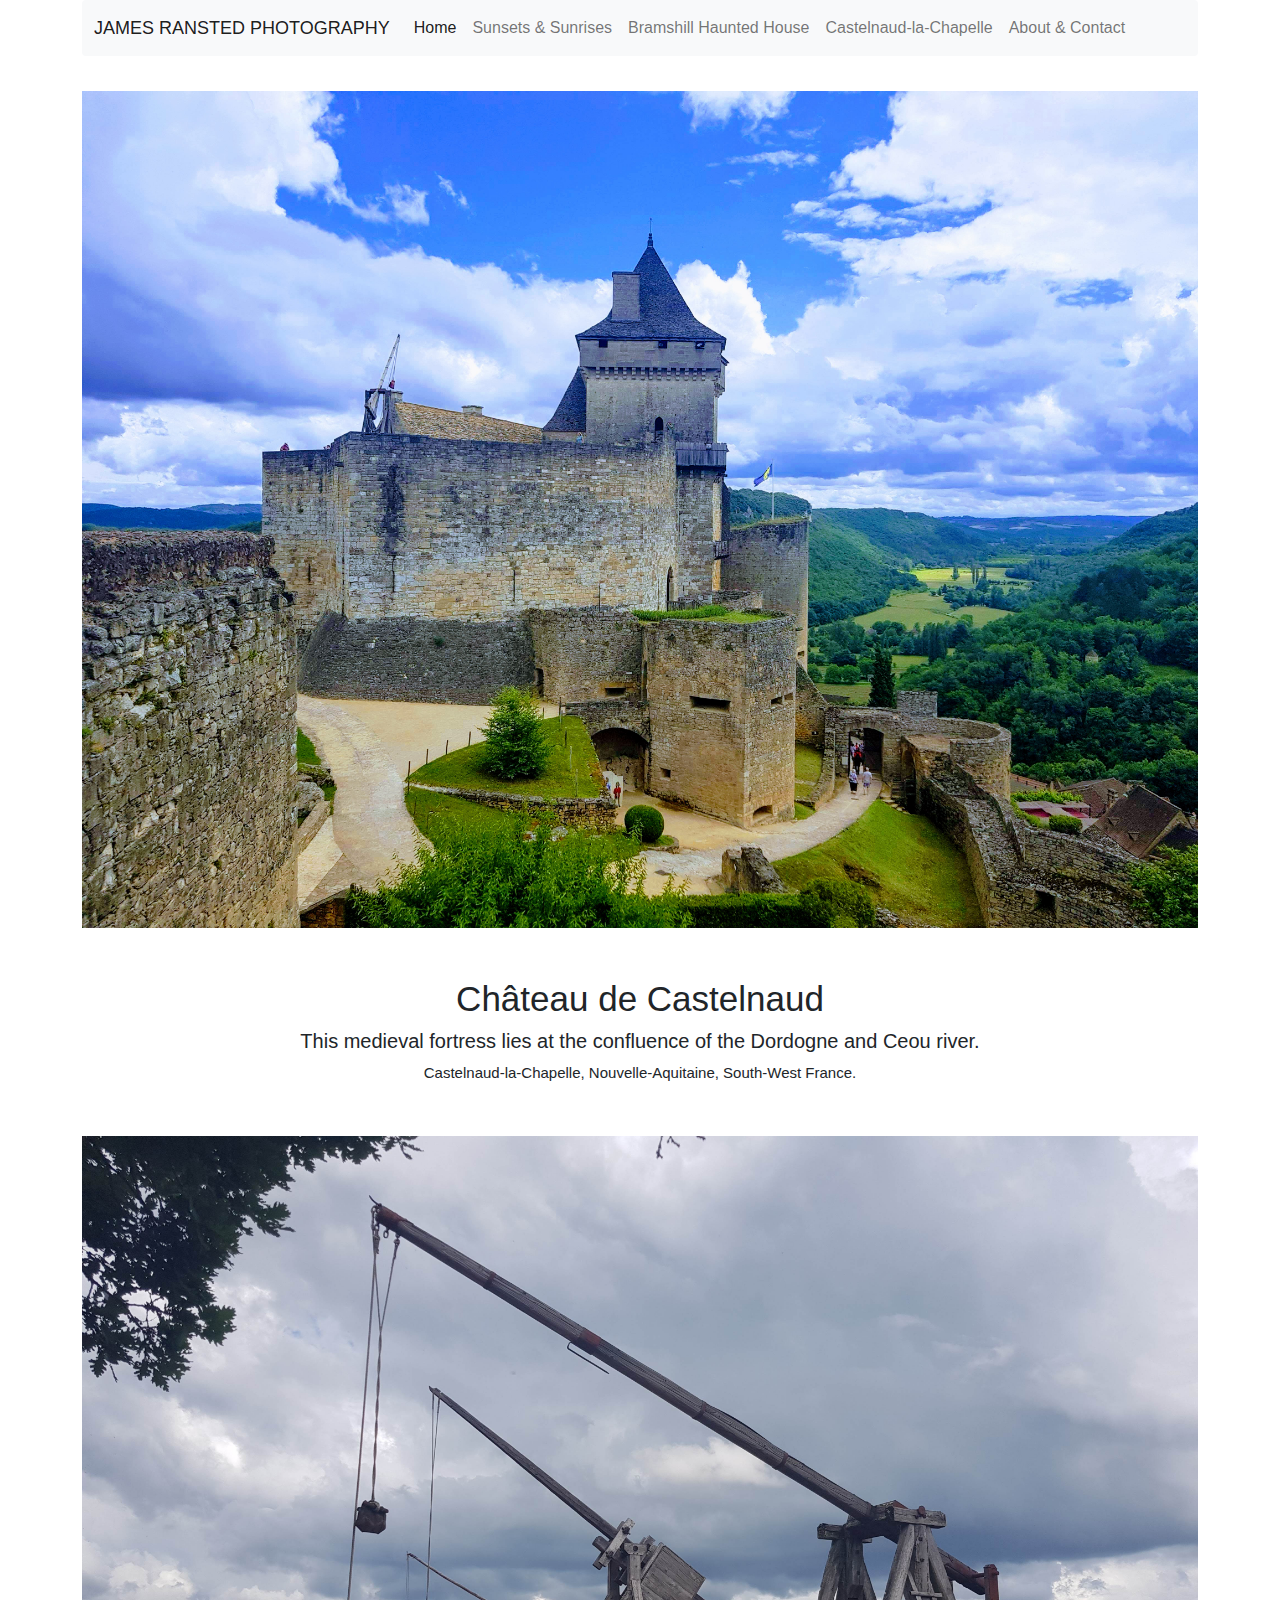
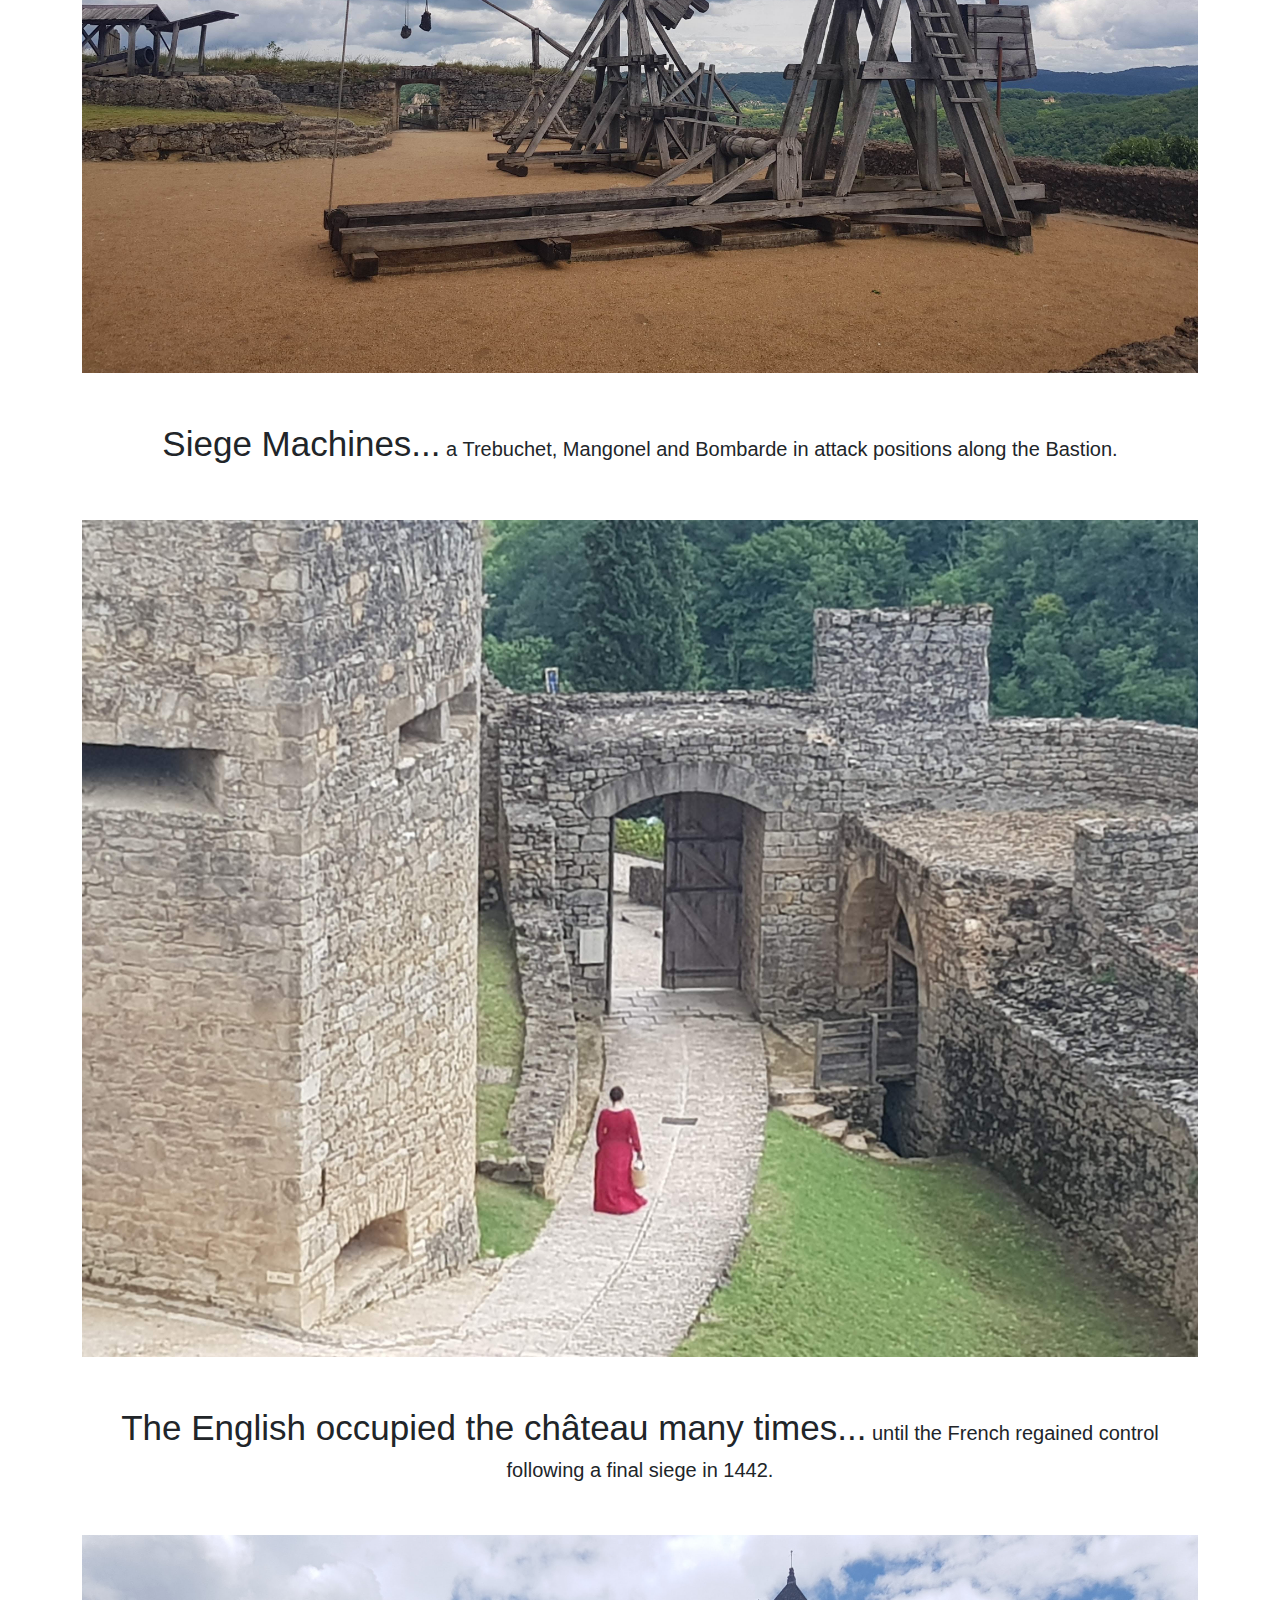
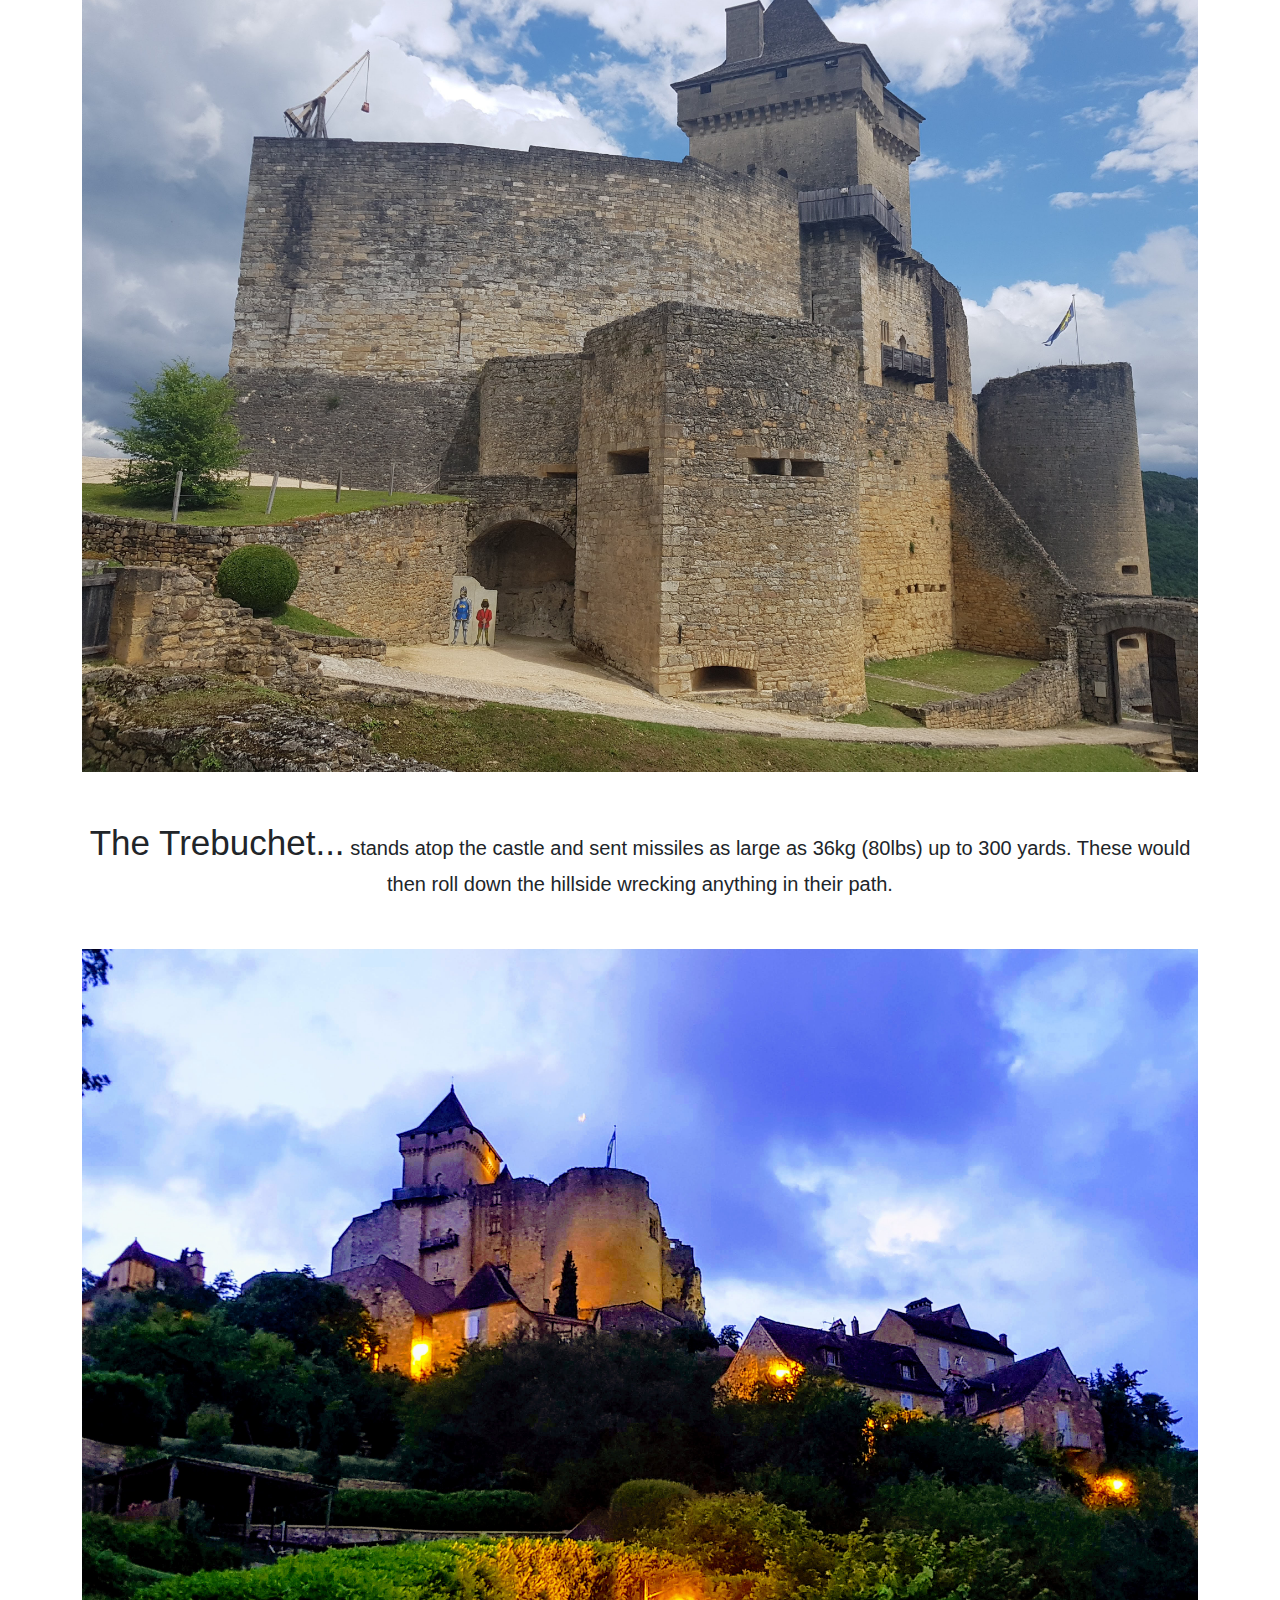
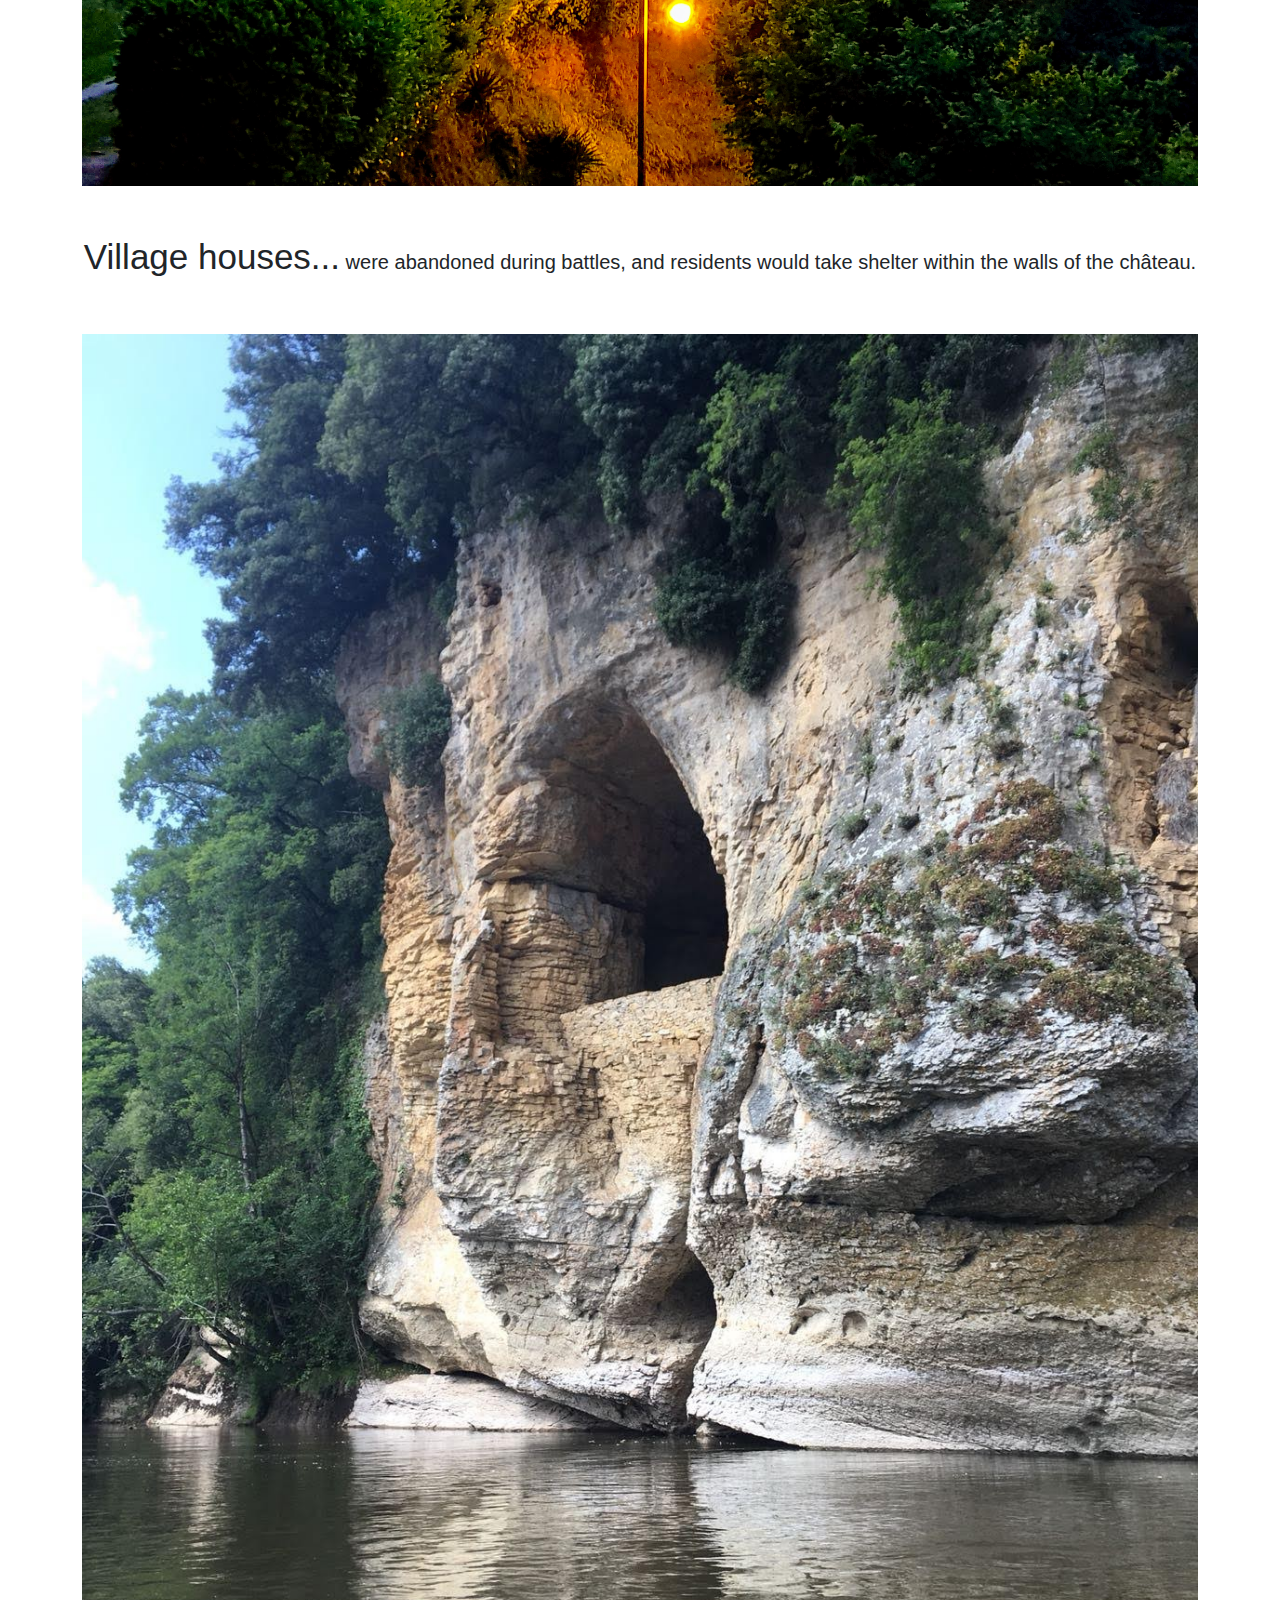
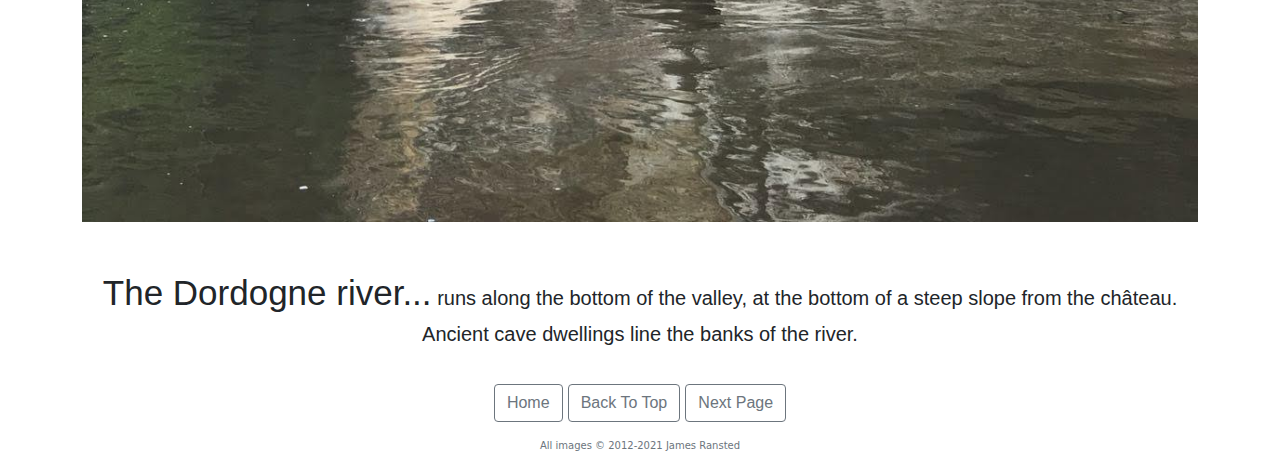
<file: dordogne.html>
<!DOCTYPE html>
<html lang="en">
<head>
    <meta charset="UTF-8">
    <meta http-equiv="X-UA-Compatible" content="IE=edge">
    <meta name="viewport" content="width=device-width, initial-scale=1.0">
    <link rel="stylesheet" href="css/bootstrap.min.css">
    <link rel="stylesheet" type="text/css" href="style.css">
    <title>Paradise Photos | James Ransted Photography</title>
</head>
<body>
    <div class="container">
      <nav class="navbar navbar-expand-lg navbar-light bg-light rounded" aria-label="Eleventh navbar example">
        <div class="container-fluid">
          <a class="navbar-brand" href="index.html">James Ransted Photography</a>
          <button class="navbar-toggler" type="button" data-bs-toggle="collapse" data-bs-target="#navbarsExample09" aria-controls="navbarsExample09" aria-expanded="false" aria-label="Toggle navigation">
            <span class="navbar-toggler-icon"></span>
          </button>
  
          <div class="collapse navbar-collapse" id="navbarsExample09">
            <ul class="navbar-nav me-auto mb-2 mb-lg-0">
              <li class="nav-item">
                <a href="index.html" class="nav-link active" aria-current="page">Home</a>
              </li>
              <li class="nav-item">
                <a href="gallery.html" class="nav-link">Sunsets & Sunrises</a>
              </li>
              <li class="nav-item">
                <a href="bramshill.html" class="nav-link">Bramshill Haunted House</a>
              </li>
              <li class="nav-item">
                <a href="dordogne.html" class="nav-link">Castelnaud-la-Chapelle</a>
              </li>
              <li class="nav-item">
                <a href="about.html" class="nav-link">About & Contact</a>
              </li>
            </ul>
          </div>
        </div>
      </nav>
        <!-- Modal -->
        <div class="modal fade" id="chateauonemodal" tabindex="-1" aria-labelledby="exampleModalLabel" aria-hidden="true">
          <div class="modal-dialog modal-fullscreen border-0">
            <div class="modal-content border-0">
              <div class="modal-header border-0" style="display:none">
                <h5 class="modal-title border-0" id="exampleModalLabel">Modal title</h5>
              </div>
              <div class="modal-body border-0">
                  <img class="modal-content border-0" src="img/20180611_145140-EFFECTS.jpg" class="img-fluid" alt="Horseshoe Lake ">
              </div>
              <div class="modal-footer">
                <button type="button" class="btn-close" data-bs-dismiss="modal" aria-label="Close"></button>
              </div>
            </div>
          </div>
        </div> 
        <!-- Image --> 
        <div class="img-padding" data-bs-toggle="modal" data-bs-target="#chateauonemodal">
            <img src="img/20180611_145140-EFFECTS.jpg" class="img-fluid" alt="Château-de-Castelnaud">
        </div>
        <div class="blockquote author">
          <div>
            <p1>Château de Castelnaud</p1>
          </div>
          <p2>This medieval fortress lies at the confluence of the Dordogne and Ceou river.</p2>
          <div>
              <p3>Castelnaud-la-Chapelle, Nouvelle-Aquitaine, South-West France.</p3>
          </div>
        </div>
        <!-- Modal -->
        <div class="modal fade" id="siegemodal" tabindex="-1" aria-labelledby="exampleModalLabel" aria-hidden="true">
          <div class="modal-dialog modal-fullscreen border-0">
            <div class="modal-content border-0">
              <div class="modal-header border-0" style="display:none">
                <h5 class="modal-title border-0" id="exampleModalLabel">Modal title</h5>
              </div>
              <div class="modal-body border-0">
                  <img class="modal-content border-0" src="img/20180611_145006.jpg" class="img-fluid" alt="Siege Machines on the Bastion">
              </div>
              <div class="modal-footer">
                <button type="button" class="btn-close" data-bs-dismiss="modal" aria-label="Close"></button>
              </div>
            </div>
          </div>
        </div> 
        <!-- Image --> 
        <div class="img-padding" data-bs-toggle="modal" data-bs-target="#siegemodal">
            <img src="img/20180611_145006.jpg" class="img-fluid" alt="Siege Machines on the Bastion">
        </div>
        <div class="blockquote author">
          <p1>Siege Machines...</p1>
          <p2>a Trebuchet, Mangonel and Bombarde in attack positions along the Bastion.</p2>
        </div>
        <!-- Modal -->
        <div class="modal fade" id="ladyredmodal" tabindex="-1" aria-labelledby="exampleModalLabel" aria-hidden="true">
          <div class="modal-dialog modal-fullscreen border-0">
            <div class="modal-content border-0">
              <div class="modal-header border-0" style="display:none">
                <h5 class="modal-title border-0" id="exampleModalLabel">Modal title</h5>
              </div>
              <div class="modal-body border-0">
                  <img class="modal-content border-0" src="img/20180611_145011.jpg" class="img-fluid" alt="Lady in Red in the Courtyard">
              </div>
              <div class="modal-footer">
                <button type="button" class="btn-close" data-bs-dismiss="modal" aria-label="Close"></button>
              </div>
            </div>
          </div>
        </div> 
        <!-- Image --> 
        <div class="img-padding" data-bs-toggle="modal" data-bs-target="#ladyredmodal">
            <img src="img/20180611_145011.jpg" class="img-fluid" alt="Lady in Red in the Courtyard">
        </div>
        <div class="blockquote author">
          <p1>The English occupied the château many times...</p1>
          <p2>until the French regained control following a final siege in 1442.</p2>
        </div>
        <!-- Modal -->
        <div class="modal fade" id="chateautwomodal" tabindex="-1" aria-labelledby="exampleModalLabel" aria-hidden="true">
          <div class="modal-dialog modal-fullscreen border-0">
            <div class="modal-content border-0">
              <div class="modal-header border-0" style="display:none">
                <h5 class="modal-title border-0" id="exampleModalLabel">Modal title</h5>
              </div>
              <div class="modal-body border-0">
                  <img class="modal-content border-0" src="img/20180611_145355.jpg" class="img-fluid" alt="Château-de-Castelnaud">
              </div>
              <div class="modal-footer">
                <button type="button" class="btn-close" data-bs-dismiss="modal" aria-label="Close"></button>
              </div>
            </div>
          </div>
        </div> 
        <!-- Image --> 
        <div class="img-padding" data-bs-toggle="modal" data-bs-target="#chateautwomodal">
            <img src="img/20180611_145355.jpg" class="img-fluid" alt="Château-de-Castelnaud">
        </div>
        <div class="blockquote author">
          <p1>The Trebuchet...</p1>
          <p2>stands atop the castle and sent missiles as large as 36kg (80lbs) up to 300 yards. These would then roll down the hillside wrecking anything in their path.</p2>
        </div>
        <!-- Modal -->
        <div class="modal fade" id="viewcastlemodal" tabindex="-1" aria-labelledby="exampleModalLabel" aria-hidden="true">
          <div class="modal-dialog modal-fullscreen border-0">
            <div class="modal-content border-0">
              <div class="modal-header border-0" style="display:none">
                <h5 class="modal-title border-0" id="exampleModalLabel">Modal title</h5>
              </div>
              <div class="modal-body border-0">
                  <img class="modal-content border-0" src="img//20180610_220410-EFFECTS.jpg" class="img-fluid" alt="View to the castle">
              </div>
              <div class="modal-footer">
                <button type="button" class="btn-close" data-bs-dismiss="modal" aria-label="Close"></button>
              </div>
            </div>
          </div>
        </div> 
        <!-- Image --> 
        <div class="img-padding" data-bs-toggle="modal" data-bs-target="#viewcastlemodal">
            <img src="img//20180610_220410-EFFECTS.jpg" class="img-fluid" alt="View to the castle">
        </div>
        <div class="blockquote author">
          <p1>Village houses...</p1>
          <p2>were abandoned during battles, and residents would take shelter within the walls of the château.</p2>
        </div>
        <!-- Modal -->
        <div class="modal fade" id="rivercavesmodal" tabindex="-1" aria-labelledby="exampleModalLabel" aria-hidden="true">
          <div class="modal-dialog modal-fullscreen border-0">
            <div class="modal-content border-0">
              <div class="modal-header border-0" style="display:none">
                <h5 class="modal-title border-0" id="exampleModalLabel">Modal title</h5>
              </div>
              <div class="modal-body border-0">
                  <img class="modal-content border-0" src="img/IMG-20180613-WA0046.jpg" class="img-fluid" alt="River Dordogne Ancient Caves">
              </div>
              <div class="modal-footer">
                <button type="button" class="btn-close" data-bs-dismiss="modal" aria-label="Close"></button>
              </div>
            </div>
          </div>
        </div> 
        <!-- Image --> 
        <div class="img-padding" data-bs-toggle="modal" data-bs-target="#rivercavesmodal">
            <img src="img/IMG-20180613-WA0046.jpg" class="img-fluid" alt="River Dordogne Ancient Caves">
        </div>
        <div class="blockquote author">
          <p1>The Dordogne river...</p1>
          <p2>runs along the bottom of the valley, at the bottom of a steep slope from the château. Ancient cave dwellings line the banks of the river.</p2>
        </div>
        <div class="btn-container-div">
          <a href="index.html" class="btn btn-outline-secondary" role="button">Home</a>
          <a href="dordogne.html" class="btn btn-outline-secondary" role="button">Back To Top</a>
          <a href="about.html" class="btn btn-outline-secondary" role="button">Next Page</a>
        </div>
        <script language="JavaScript">
          window.onload = function() {
            document.addEventListener("contextmenu", function(e){
              e.preventDefault();
            }, false);
            document.addEventListener("keydown", function(e) {
            //document.onkeydown = function(e) {
              // "I" key
              if (e.ctrlKey && e.shiftKey && e.keyCode == 73) {
                disabledEvent(e);
              }
              // "J" key
              if (e.ctrlKey && e.shiftKey && e.keyCode == 74) {
                disabledEvent(e);
              }
              // "S" key + macOS
              if (e.keyCode == 83 && (navigator.platform.match("Mac") ? e.metaKey : e.ctrlKey)) {
                disabledEvent(e);
              }
              // "U" key
              if (e.ctrlKey && e.keyCode == 85) {
                disabledEvent(e);
              }
              // "F12" key
              if (event.keyCode == 123) {
                disabledEvent(e);
              }
            }, false);
            function disabledEvent(e){
              if (e.stopPropagation){
                e.stopPropagation();
              } else if (window.event){
                window.event.cancelBubble = true;
              }
              e.preventDefault();
              return false;
            }
          };
        </script>
    <script src="js/bootstrap.min.js"></script>
</body>
<footer class="footer mt-auto py-3">
  <div class="container footer-class">
    <span class="text-muted">All images © 2012-2021 James Ransted</span>
  </div>
</footer>
</html>
</file>
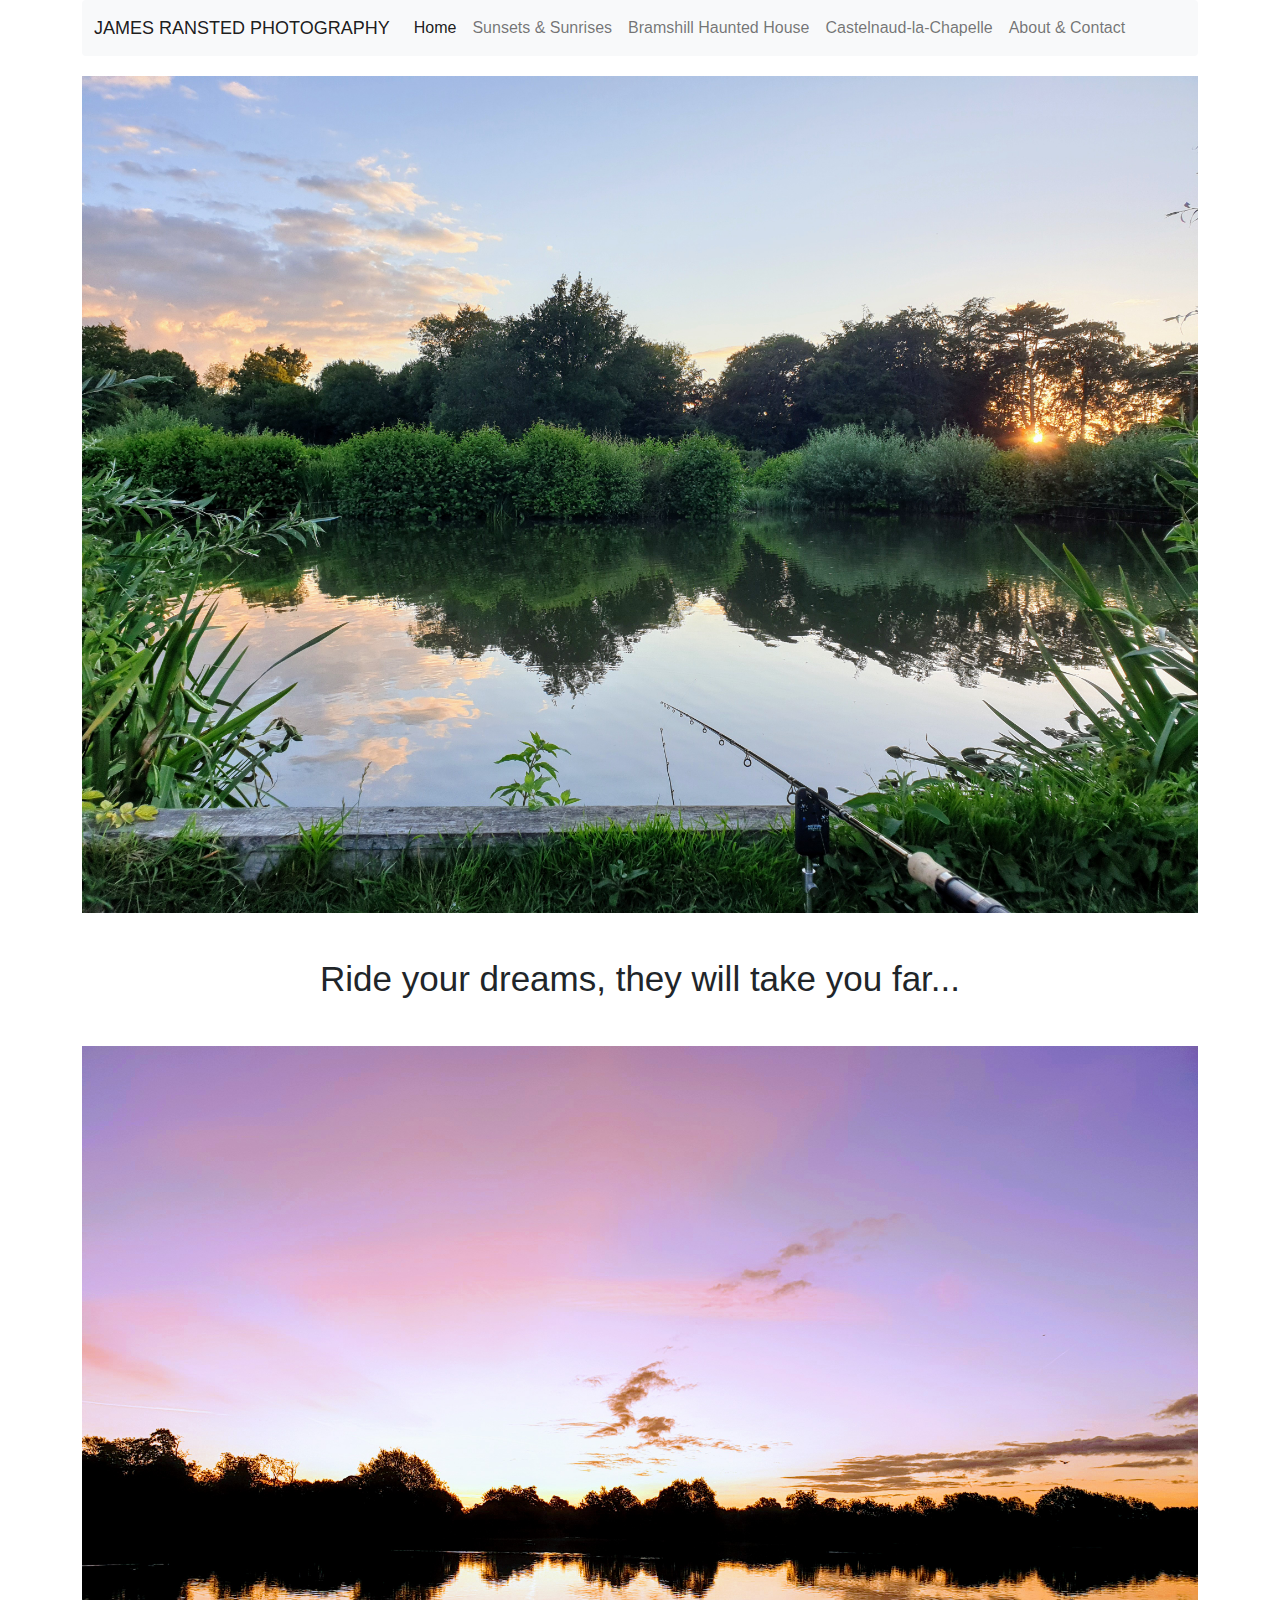
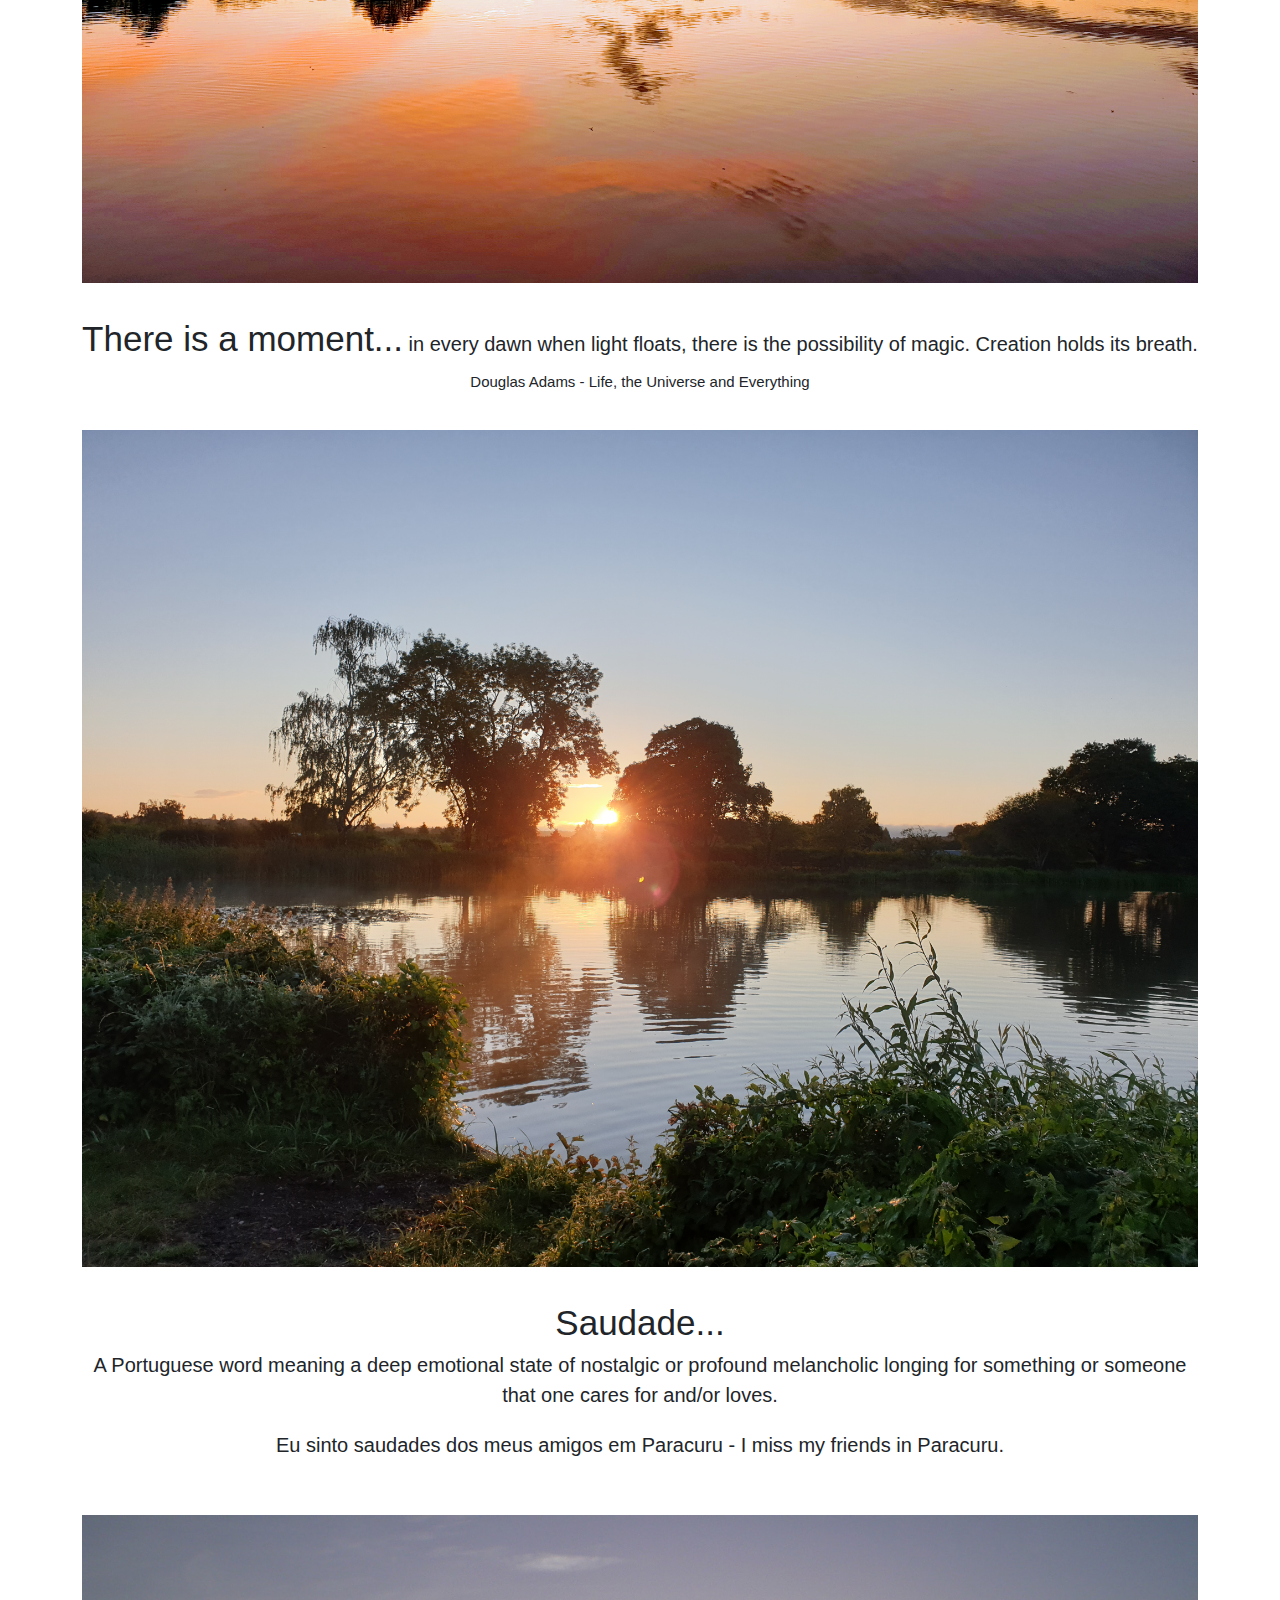
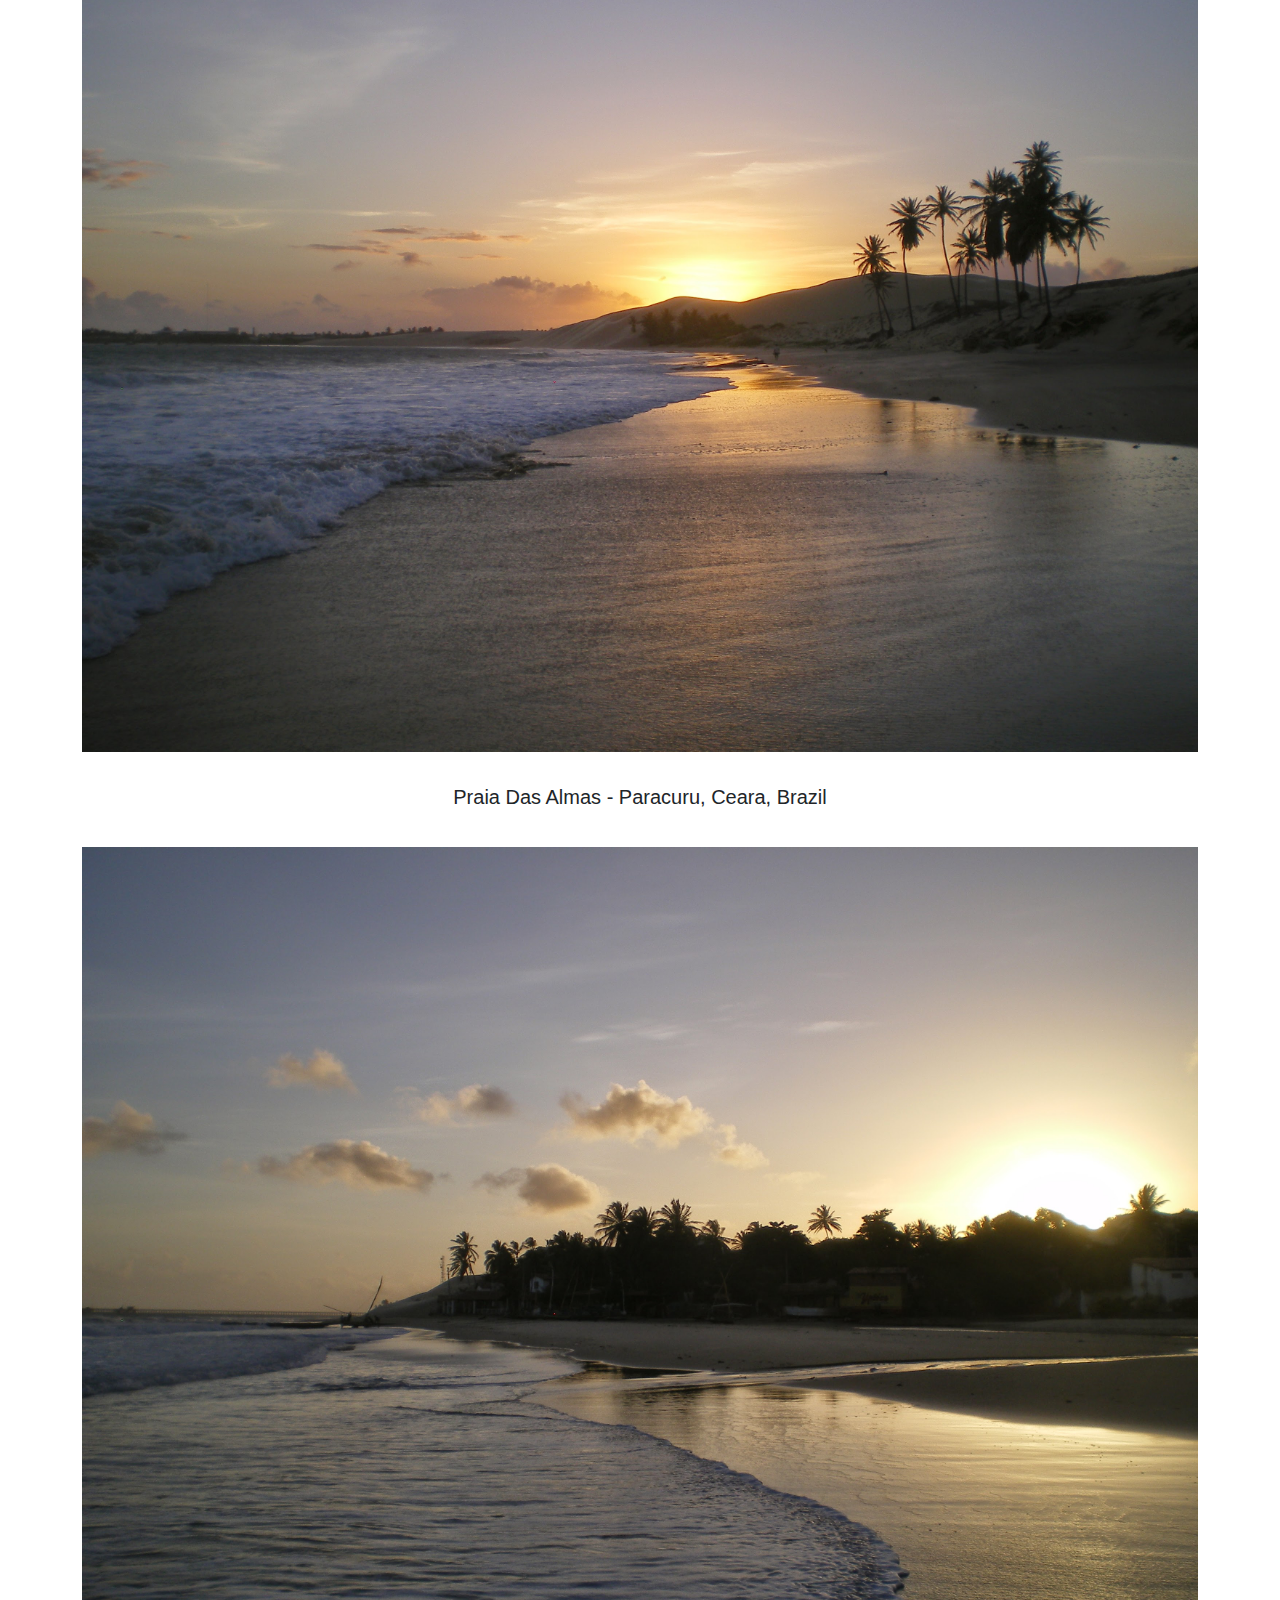
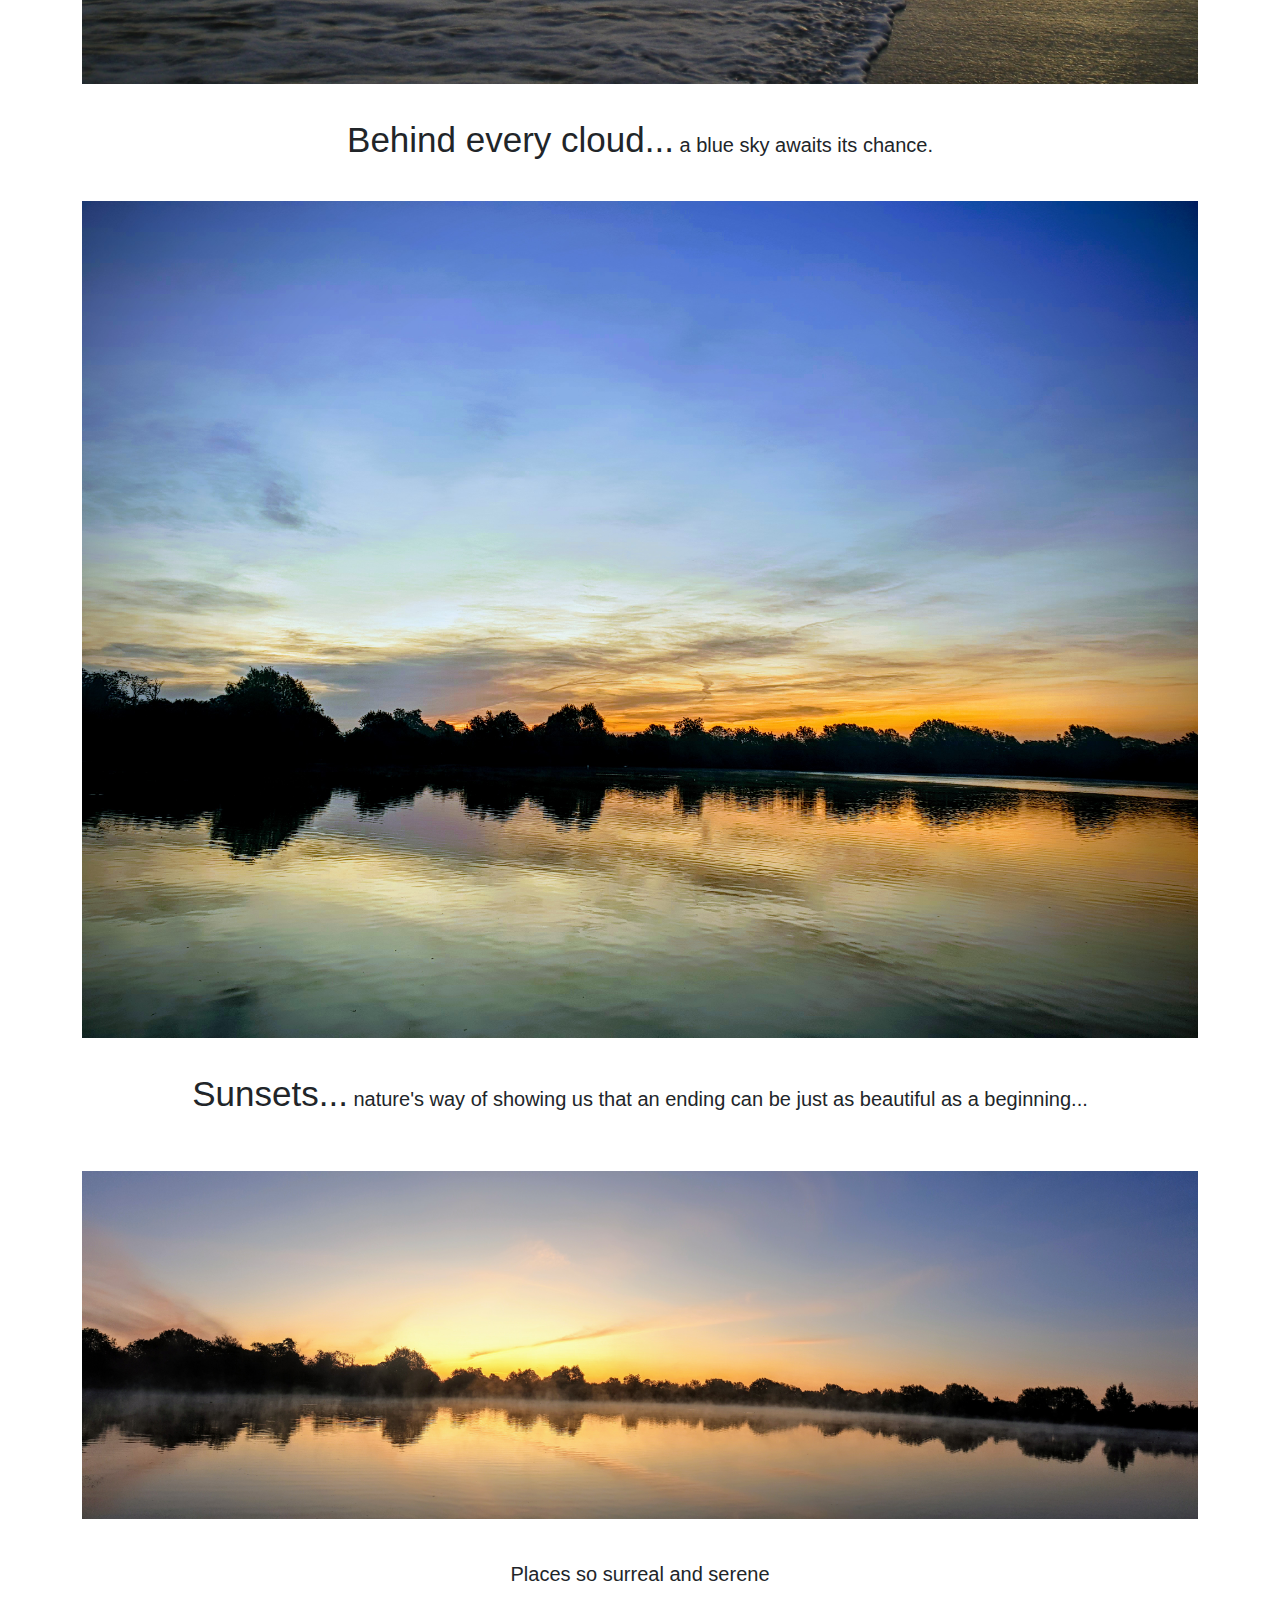
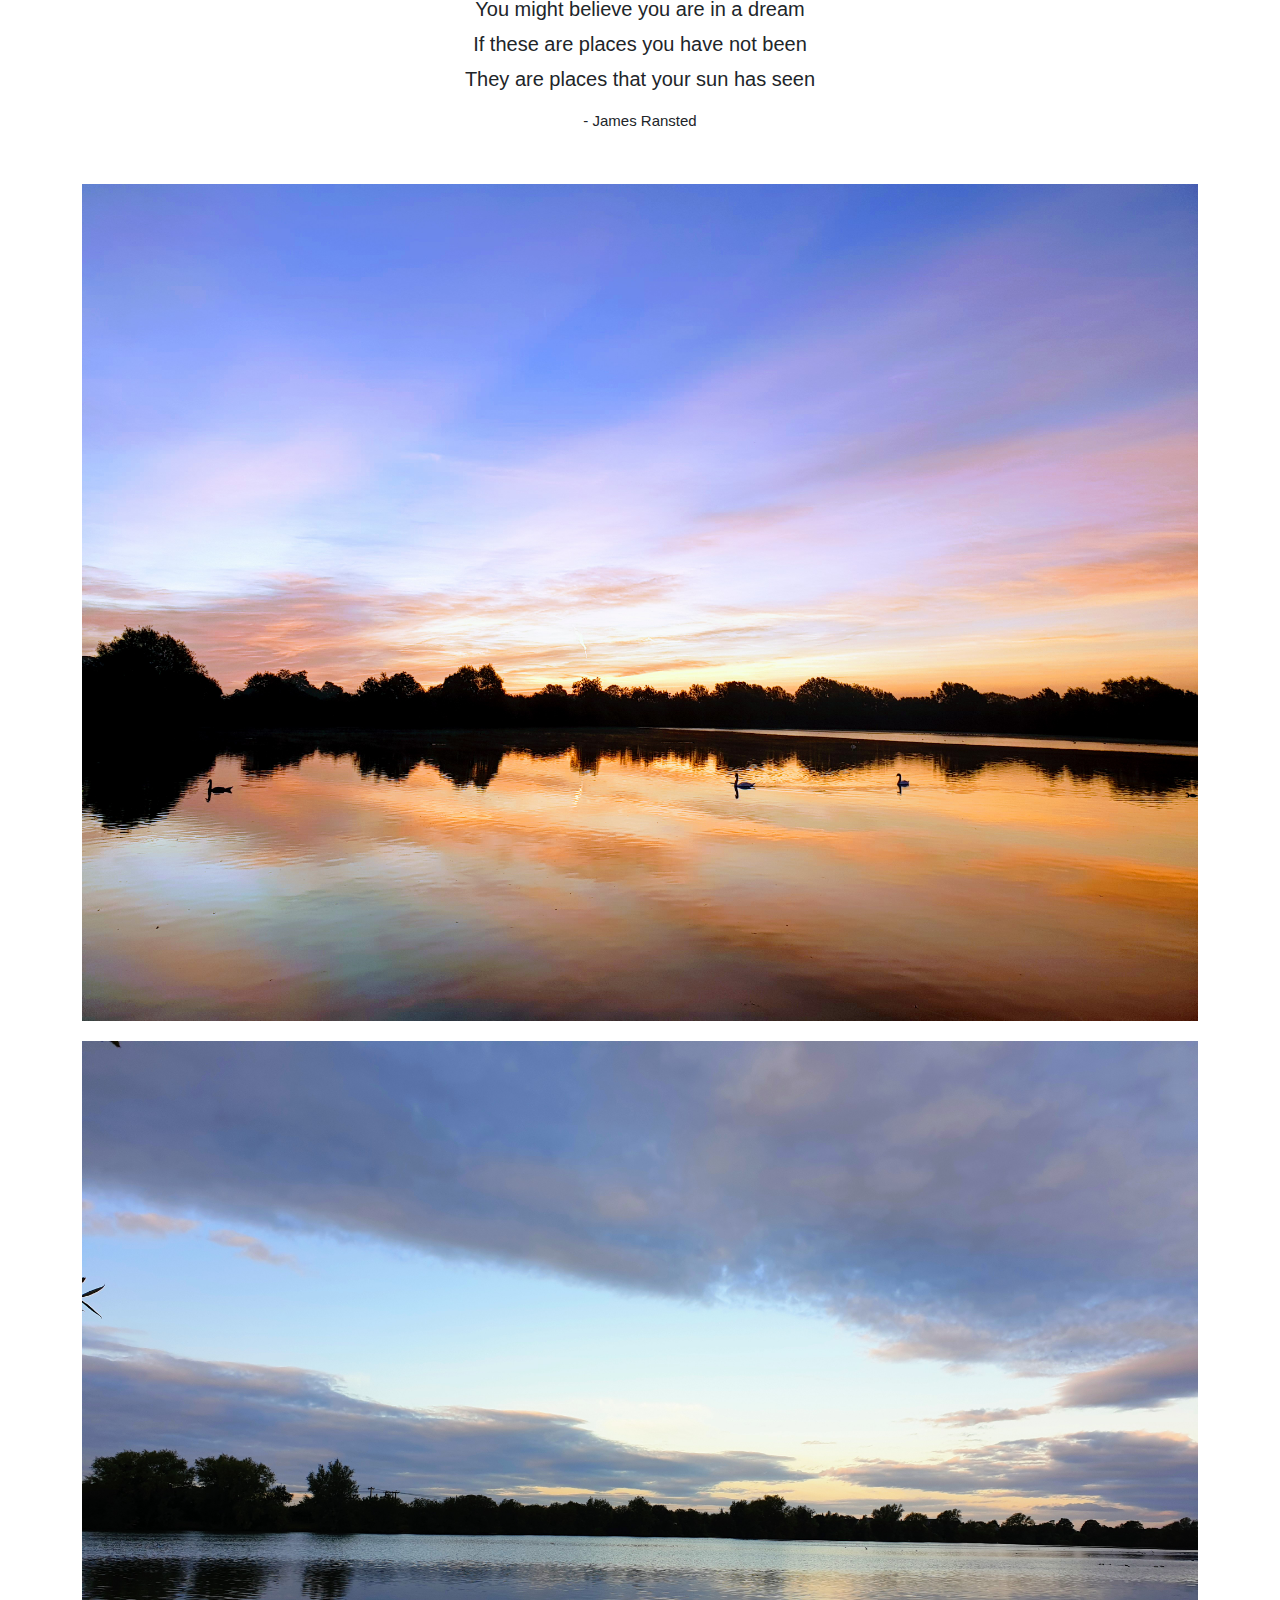
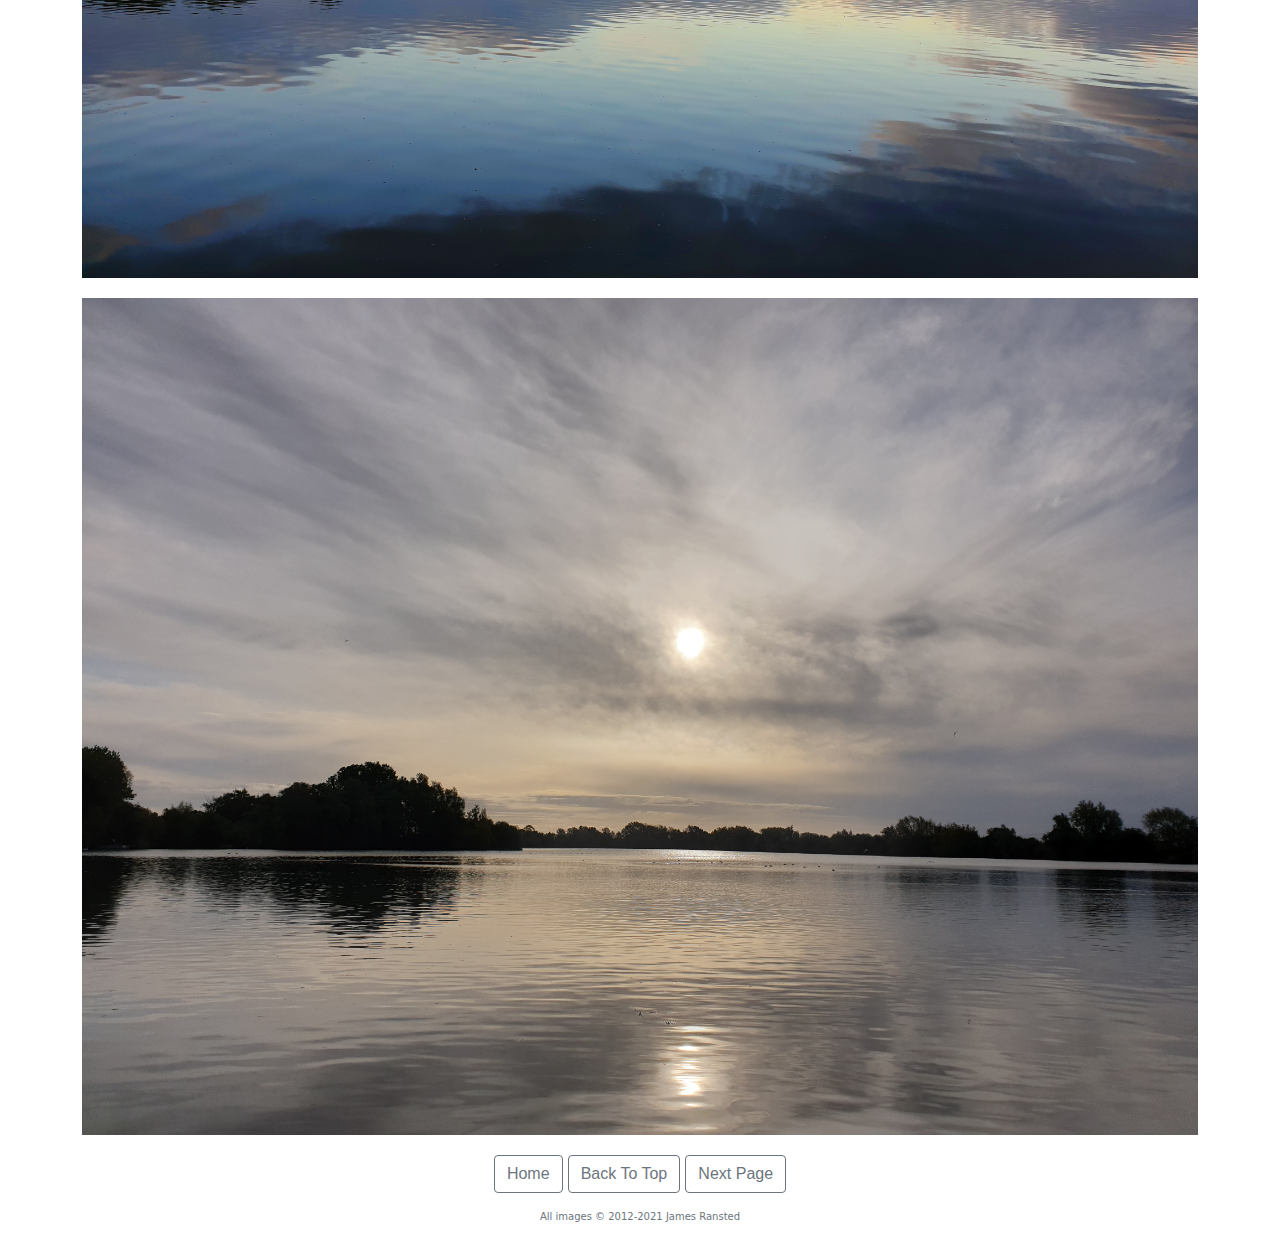
<file: gallery.html>
<!DOCTYPE html>
<html lang="en">
<head>
    <meta charset="UTF-8">
    <meta http-equiv="X-UA-Compatible" content="IE=edge">
    <meta name="viewport" content="width=device-width, initial-scale=1.0">
    <link rel="stylesheet" href="css/bootstrap.min.css">
    <link rel="stylesheet" type="text/css" href="style.css">
    <title>Paradise Photos | James Ransted Photography</title>
</head>
<body>
    <div class="container">
      <nav class="navbar navbar-expand-lg navbar-light bg-light rounded" aria-label="Eleventh navbar example">
        <div class="container-fluid">
          <a class="navbar-brand" href="index.html">James Ransted Photography</a>
          <button class="navbar-toggler" type="button" data-bs-toggle="collapse" data-bs-target="#navbarsExample09" aria-controls="navbarsExample09" aria-expanded="false" aria-label="Toggle navigation">
            <span class="navbar-toggler-icon"></span>
          </button>
  <!-- NavList --> 
          <div class="collapse navbar-collapse" id="navbarsExample09">
            <ul class="navbar-nav me-auto mb-2 mb-lg-0">
              <li class="nav-item">
                <a href="index.html" class="nav-link active" aria-current="page">Home</a>
              </li>
              <li class="nav-item">
                <a href="gallery.html" class="nav-link">Sunsets & Sunrises</a>
              </li>
              <li class="nav-item">
                <a href="bramshill.html" class="nav-link">Bramshill Haunted House</a>
              </li>
              <li class="nav-item">
                <a href="dordogne.html" class="nav-link">Castelnaud-la-Chapelle</a>
              </li>
              <li class="nav-item">
                <a href="about.html" class="nav-link">About & Contact</a>
              </li>
            </ul>
          </div>
        </div>
      </nav>
<!-- Modal -->
        <div class="modal fade" id="marshfarmmodal" tabindex="-1" aria-labelledby="exampleModalLabel" aria-hidden="true">
          <div class="modal-dialog modal-fullscreen border-0">
            <div class="modal-content border-0">
              <div class="modal-header border-0" style="display:none">
                <h5 class="modal-title border-0" id="exampleModalLabel">Modal title</h5>
              </div>
              <div class="modal-body border-0">
                  <img class="modal-content border-0" src="img/20200710_204937.jpg" class="img-fluid" alt="Marsh Farm Sunset">
              </div>
              <div class="modal-footer">
                <button type="button" class="btn-close" data-bs-dismiss="modal" aria-label="Close"></button>
              </div>
            </div>
          </div>
        </div>
<!-- Image -->      
        <div data-bs-toggle="modal" data-bs-target="#marshfarmmodal">
            <img src="img/20200710_204937.jpg" class="img-fluid" alt="Marsh Farm Sunset">
        </div>
<!-- Quote -->
        <div class="blockquote" id="ride-dreams">
          <p1>Ride your dreams, they will take you far...</p1>
        </div>      
<!-- Modal -->
        <div class="modal fade" id="purpleskiesmodal" tabindex="-1" aria-labelledby="exampleModalLabel" aria-hidden="true">
          <div class="modal-dialog modal-fullscreen border-0">
            <div class="modal-content border-0">
              <div class="modal-header border-0" style="display:none">
                <h5 class="modal-title border-0" id="exampleModalLabel">Modal title</h5>
              </div>
              <div class="modal-body border-0">
                  <img class="modal-content border-0" src="img/20190913_062137.jpg" class="img-fluid" alt="Bright Purple Skies">
              </div>
              <div class="modal-footer">
                <button type="button" class="btn-close" data-bs-dismiss="modal" aria-label="Close"></button>
              </div>
            </div>
          </div>
        </div>        
        <div data-bs-toggle="modal" data-bs-target="#purpleskiesmodal">
          <img src="img/20190913_062137.jpg" class="img-fluid" alt="Purple Skies at Horseshoe Lake">
        </div>
<!-- Quote -->
        <div class="blockquote author">
          <p1>There is a moment...</p1>
          <p2>in every dawn when light floats, there is the possibility of magic. Creation holds its breath.</p2>
          <div>
              <p3>Douglas Adams - Life, the Universe and Everything</p3>
          </div>
        </div>
<!-- Modal -->
        <div class="modal fade" id="johnsonsmodal" tabindex="-1" aria-labelledby="exampleModalLabel" aria-hidden="true">
          <div class="modal-dialog modal-fullscreen border-0">
            <div class="modal-content border-0">
              <div class="modal-header border-0" style="display:none">
                <h5 class="modal-title border-0" id="exampleModalLabel">Modal title</h5>
              </div>
              <div class="modal-body border-0">
                  <img class="modal-content border-0" src="img/20200726_053955.jpg" class="img-fluid" alt="Johnsons Lake Sunset">
              </div>
              <div class="modal-footer">
                <button type="button" class="btn-close" data-bs-dismiss="modal" aria-label="Close"></button>
              </div>
            </div>
          </div>
        </div>       
<!-- Image -->        
        <div data-bs-toggle="modal" data-bs-target="#johnsonsmodal">
          <img src="img/20200726_053955.jpg" class="img-fluid" alt="Johnsons">
        </div>
<!-- Quote -->         
        <div class="blockquote author">
          <div>
            <p1>Saudade...</p1>
          </div>
          <div>  
            <p2>A Portuguese word meaning a deep emotional state of nostalgic or profound melancholic longing for something or someone that one cares for and/or loves.</p2>
          </div>
            <div class="text-spacing">
                  <p2>Eu sinto saudades dos meus amigos em Paracuru - I miss my friends in Paracuru.</p2>
              </div>
        </div>
<!-- Modal -->
        <div class="modal fade" id="paracurubeachmodal" tabindex="-1" aria-labelledby="exampleModalLabel" aria-hidden="true">
          <div class="modal-dialog modal-fullscreen border-0">
            <div class="modal-content border-0">
              <div class="modal-header border-0" style="display:none">
                <h5 class="modal-title border-0" id="exampleModalLabel">Modal title</h5>
              </div>
              <div class="modal-body border-0">
                  <img class="modal-content border-0" src="img/IMGP0257.JPG" class="img-fluid" alt="Paracuru Beach Sunset">
              </div>
              <div class="modal-footer">
                <button type="button" class="btn-close" data-bs-dismiss="modal" aria-label="Close"></button>
              </div>
            </div>
          </div>
        </div>   
<!-- Image -->         
        <div data-bs-toggle="modal" data-bs-target="#paracurubeachmodal">
            <img src="img/IMGP0257.JPG" class="img-fluid" alt="Paracuru Beach">
        </div>
<!-- Quote --> 
        <div class="blockquote author">
          <p2>Praia Das Almas - Paracuru, Ceara, Brazil</p2>
        </div>
<!-- Modal -->
        <div class="modal fade" id="beachhutsmodal" tabindex="-1" aria-labelledby="exampleModalLabel" aria-hidden="true">
          <div class="modal-dialog modal-fullscreen border-0">
            <div class="modal-content border-0">
              <div class="modal-header border-0" style="display:none">
                <h5 class="modal-title border-0" id="exampleModalLabel">Modal title</h5>
              </div>
              <div class="modal-body border-0">
                  <img class="modal-content border-0" src="img/IMGP0293.JPG" class="img-fluid" alt="Paracuru Beach View">
              </div>
              <div class="modal-footer">
                <button type="button" class="btn-close" data-bs-dismiss="modal" aria-label="Close"></button>
              </div>
            </div>
          </div>
        </div> 
<!-- Image -->         
        <div data-bs-toggle="modal" data-bs-target="#beachhutsmodal">
          <img src="img/IMGP0293.JPG" class="img-fluid" id="paracuru-beach-huts" alt="Paracuru Beach Huts">
        </div>
<!-- Quote -->        
        <div class="blockquote author">
            <p1>Behind every cloud...</p1>
            <p2>a blue sky awaits its chance.</p2>
        </div>
<!-- Modal -->
        <div class="modal fade" id="horseshoetwomodal" tabindex="-1" aria-labelledby="exampleModalLabel" aria-hidden="true">
          <div class="modal-dialog modal-fullscreen border-0">
            <div class="modal-content border-0">
              <div class="modal-header border-0" style="display:none">
                <h5 class="modal-title border-0" id="exampleModalLabel">Modal title</h5>
              </div>
              <div class="modal-body border-0">
                  <img class="modal-content border-0" src="img/20190915_063846_3.jpg" class="img-fluid" alt="Horseshoe Lake ">
              </div>
              <div class="modal-footer">
                <button type="button" class="btn-close" data-bs-dismiss="modal" aria-label="Close"></button>
              </div>
            </div>
          </div>
        </div> 
<!-- Image -->       
        <div data-bs-toggle="modal" data-bs-target="#horseshoetwomodal">
          <img src="img/20190915_063846_3.jpg" class="img-fluid" alt="Horseshoe Lake Sunrise two">
        </div>
<!-- Quote -->         
        <div class="blockquote author">
          <p1>Sunsets...</p1>
          <p2>nature's way of showing us that an ending can be just as beautiful as a beginning...</p2>
        </div>
<!-- Modal -->
        <div class="modal fade" id="horseshoepanoramamodal" tabindex="-1" aria-labelledby="exampleModalLabel" aria-hidden="true">
          <div class="modal-dialog modal-fullscreen border-0">
            <div class="modal-content border-0">
              <div class="modal-header border-0" style="display:none">
                <h5 class="modal-title border-0" id="exampleModalLabel">Modal title</h5>
              </div>
              <div class="modal-body border-0">
                  <img class="modal-content border-0" src="img/20190914_063438.jpg" class="img-fluid" alt="Horseshoe Lake Panorama">
              </div>
              <div class="modal-footer">
                <button type="button" class="btn-close" data-bs-dismiss="modal" aria-label="Close"></button>
              </div>
            </div>
          </div>
        </div>
<!-- Image -->       
        <div id="bramshill-sunrise" data-bs-toggle="modal" data-bs-target="#horseshoepanoramamodal">
          <img src="img/20190914_063438.jpg" class="img-fluid" alt="Horseshoe Lake panorama">
        </div>
<!-- Poem -->         
        <div class="blockquote">
          Places so surreal and serene
        </div>
        <div class="blockquote blockquote-extra-line">
          You might believe you are in a dream
        </div>
        <div class="blockquote blockquote-extra-line">
          If these are places you have not been
        </div>
        <div class="blockquote blockquote-extra-line">
          They are places that your sun has seen
        </div>
        <div class="blockquote author">
          <p3>- James Ransted</p3>
        </div>
<!-- Modal -->
        <div class="modal fade" id="purpleskiestwomodal" tabindex="-1" aria-labelledby="exampleModalLabel" aria-hidden="true">
          <div class="modal-dialog modal-fullscreen border-0">
            <div class="modal-content border-0">
              <div class="modal-header border-0" style="display:none">
                <h5 class="modal-title border-0" id="exampleModalLabel">Modal title</h5>
              </div>
              <div class="modal-body border-0">
                  <img class="modal-content border-0" src="img/20190915_062916.jpg" class="img-fluid" alt="More Horseshoe Lake Purple Skies">
              </div>
              <div class="modal-footer">
                <button type="button" class="btn-close" data-bs-dismiss="modal" aria-label="Close"></button>
              </div>
            </div>
          </div>
        </div>
<!-- Image -->         
        <div id="bramshill-sunrise" data-bs-toggle="modal" data-bs-target="#purpleskiestwomodal">
          <img src="img/20190915_062916.jpg" class="img-fluid" alt="Horseshoe Lake Sunrise">
        </div>
<!-- Modal -->
        <div class="modal fade" id="blueskiestwomodal" tabindex="-1" aria-labelledby="exampleModalLabel" aria-hidden="true">
          <div class="modal-dialog modal-fullscreen border-0">
            <div class="modal-content border-0">
              <div class="modal-header border-0" style="display:none">
                <h5 class="modal-title border-0" id="exampleModalLabel">Modal title</h5>
              </div>
              <div class="modal-body border-0">
                  <img class="modal-content border-0" src="img/20190907_065616.jpg" class="img-fluid" alt="Horseshoe Lake Blue Skies">
              </div>
              <div class="modal-footer">
                <button type="button" class="btn-close" data-bs-dismiss="modal" aria-label="Close"></button>
              </div>
            </div>
          </div>
        </div>
<!-- Image -->         
        <div id="blue-horseshoe" data-bs-toggle="modal" data-bs-target="#blueskiestwomodal">
          <img src="img/20190907_065616.jpg" class="img-fluid" alt="Blue Sky Horseshoe Lake">
        </div>
<!-- Modal -->
        <div class="modal fade" id="greyskiesmodal" tabindex="-1" aria-labelledby="exampleModalLabel" aria-hidden="true">
          <div class="modal-dialog modal-fullscreen border-0">
            <div class="modal-content border-0">
              <div class="modal-header border-0" style="display:none">
                <h5 class="modal-title border-0" id="exampleModalLabel">Modal title</h5>
              </div>
              <div class="modal-body border-0">
                  <img class="modal-content border-0" src="img/20200925_083221.jpg" class="img-fluid" alt="Horseshoe Lake Blue Skies">
              </div>
              <div class="modal-footer">
                <button type="button" class="btn-close" data-bs-dismiss="modal" aria-label="Close"></button>
              </div>
            </div>
          </div>
        </div>
<!-- Image -->         
        <div id="blue-horseshoe" data-bs-toggle="modal" data-bs-target="#greyskiesmodal">
          <img src="img/20200925_083221.jpg" class="img-fluid" alt="Grey Sky Horseshoe Lake">
        </div>
<!-- NavButtons -->         
        <div class="btn-container-div">
          <a href="index.html" class="btn btn-outline-secondary" role="button">Home</a>
          <a href="gallery.html" class="btn btn-outline-secondary" role="button">Back To Top</a>
          <a href="bramshill.html" class="btn btn-outline-secondary" role="button">Next Page</a>
        </div> 
        <script language="JavaScript">
          window.onload = function() {
            document.addEventListener("contextmenu", function(e){
              e.preventDefault();
            }, false);
            document.addEventListener("keydown", function(e) {
            //document.onkeydown = function(e) {
              // "I" key
              if (e.ctrlKey && e.shiftKey && e.keyCode == 73) {
                disabledEvent(e);
              }
              // "J" key
              if (e.ctrlKey && e.shiftKey && e.keyCode == 74) {
                disabledEvent(e);
              }
              // "S" key + macOS
              if (e.keyCode == 83 && (navigator.platform.match("Mac") ? e.metaKey : e.ctrlKey)) {
                disabledEvent(e);
              }
              // "U" key
              if (e.ctrlKey && e.keyCode == 85) {
                disabledEvent(e);
              }
              // "F12" key
              if (event.keyCode == 123) {
                disabledEvent(e);
              }
            }, false);
            function disabledEvent(e){
              if (e.stopPropagation){
                e.stopPropagation();
              } else if (window.event){
                window.event.cancelBubble = true;
              }
              e.preventDefault();
              return false;
            }
          };
        </script>        
<script src="js/bootstrap.min.js"></script>
</body>
<footer class="footer mt-auto py-3">
<div class="container footer-class">
  <span class="text-muted">All images © 2012-2021 James Ransted</span>
</div>
</footer>
</html>
</file>
<file: style.css>
a {
  text-decoration: none;
  color: black;
  font-family: Helvetica, 'Helvetica Neue', Arial, 'Lucida Grande', sans-serif;
  font-weight: 300;
  font-style: normal;
}
img {
  padding-bottom: 20px;
}
.navbar {
  margin-bottom: 20px;
}
.navtext {
    max-width: 150px;
}
.navtext a {
  font-family: Helvetica, 'Helvetica Neue', Arial, 'Lucida Grande', sans-serif;
  font-size: 20px !important;
  text-decoration: none;
  color: rgb(0, 0, 0);
  font-weight: 300;
}
.carousel-item {
  background: rgb(255, 255, 255);
}
.d-block {
  max-height: 150vh;
  width: 100%;
  object-fit: contain;
}
.blockquote {
  text-align: center;
  padding-top: 20px;
  margin: 0;
  font-family: Helvetica, 'Helvetica Neue', Arial, 'Lucida Grande', sans-serif;
  font-weight: 300;
}
.blockquote-extra-line {
  text-align: center;
  padding-top: 5px;
  margin: 0px;
}
.blockquote-final-line {
  text-align: center;
  padding: 5px 0 35px 0;
  margin: 0px;
}
.horseshoe {
  float: left;
  padding: 20px 20px 20px 125px;
}
.horseshoe-container {
  width: 100%;
  height: 21vw;
  margin-bottom: 30px; 
  margin-top: 50px;
}
.left-container {
  float: left;
  height: 21vw;
  width: 50%;
}
.left-content img {
    width: 100%;
}

.right-container {
  display: flex;
  align-items: center;
  justify-content: center;
  height: 21vw;
  background: rgb(255, 255, 255);
  width: 50%;
  height: 525px;
  float: left;
}

.left-content {
  width: 100%;
  height: 21vw;
}

.right-content {
  max-width: 50%;
}
.blockquote p1 {
  font-size: 35px;
}
.blockquote p2 {
  font-size:20px;
  text-align: center;
}
.blockquote p3 {
  font-size:15px;
  text-align: center;
  margin-top: 20px;
}
.quote {
  text-align: center;
  padding: 20px 0 20px 0;
}
.quote p1 {
  font-size: 35px;
  text-align: center;
}
.quote p2 {
  font-size:15px;
  text-align: center;
  margin-left: 4px;
}
.author {
  padding: 10px 0 35px 0;
}
.footer-class {
  text-align: center;
  font-size: 10px;
}
#bramshill-sunrise {
  padding-top: 15px;
}
.img-padding {
  Padding: 15px 0 15px 0;
}
#armor {
  display: block;
  width: 40vw;
  margin-left: auto;
  margin-right: auto;
}
.link-heading {
  text-align: center;
  font-size: 20px;
  padding-bottom: 0px;
  text-transform: uppercase;
}
#ride-dreams {
  padding-bottom: 40px;
}
#perhaps {
  padding-top: 30px;
}
.navbar-brand {
  font-family: Helvetica, 'Helvetica Neue', Arial, 'Lucida Grande', sans-serif;
  text-transform: uppercase;
  font-size: 18px;
}
.btn-container-div {
  text-align: center;
}
#bramshill-title {
  padding-bottom: 20px;
}
.text-spacing {
  padding: 20px 0 20px 0;
}
.text-left-align {
  text-align: left;
}
.modal-content {
  object-fit: contain;
}
.modal-body {
  padding: 0;
}
.modal-body img {
  padding: 0;
}
</file>
